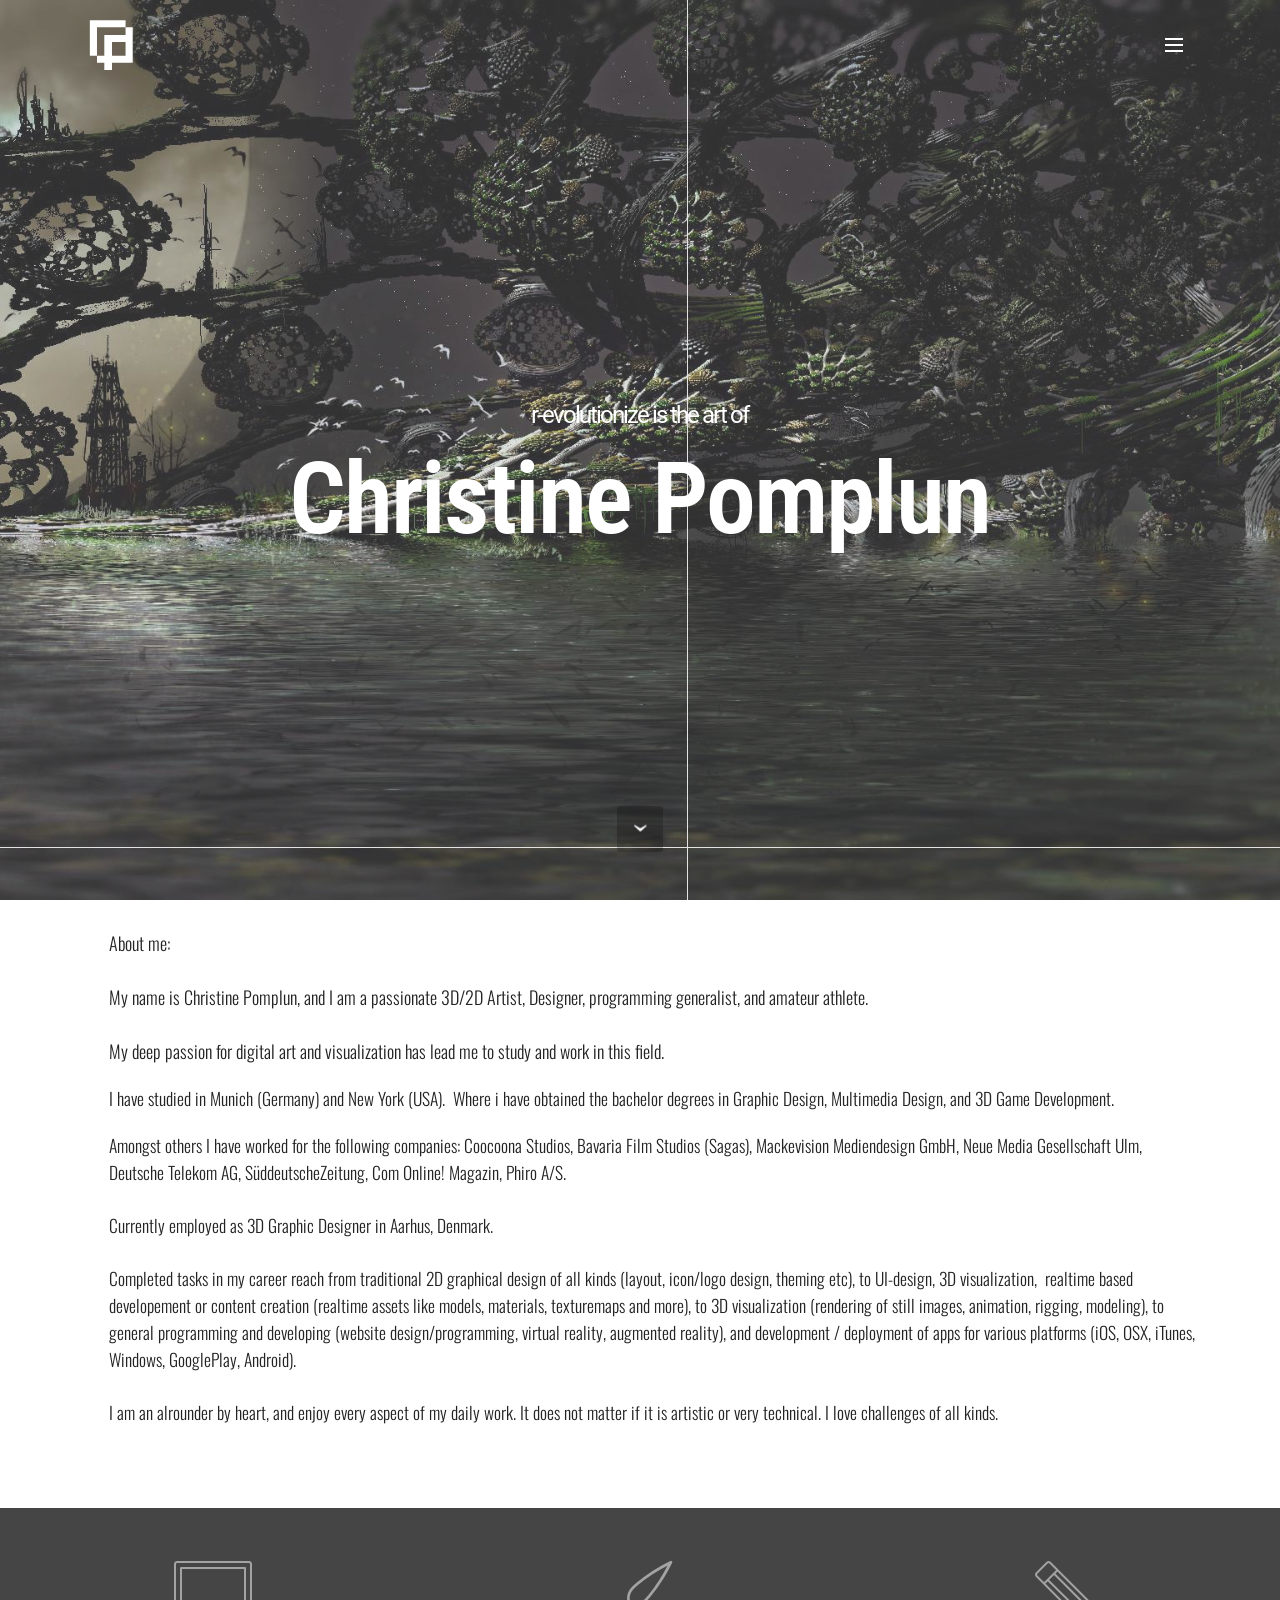
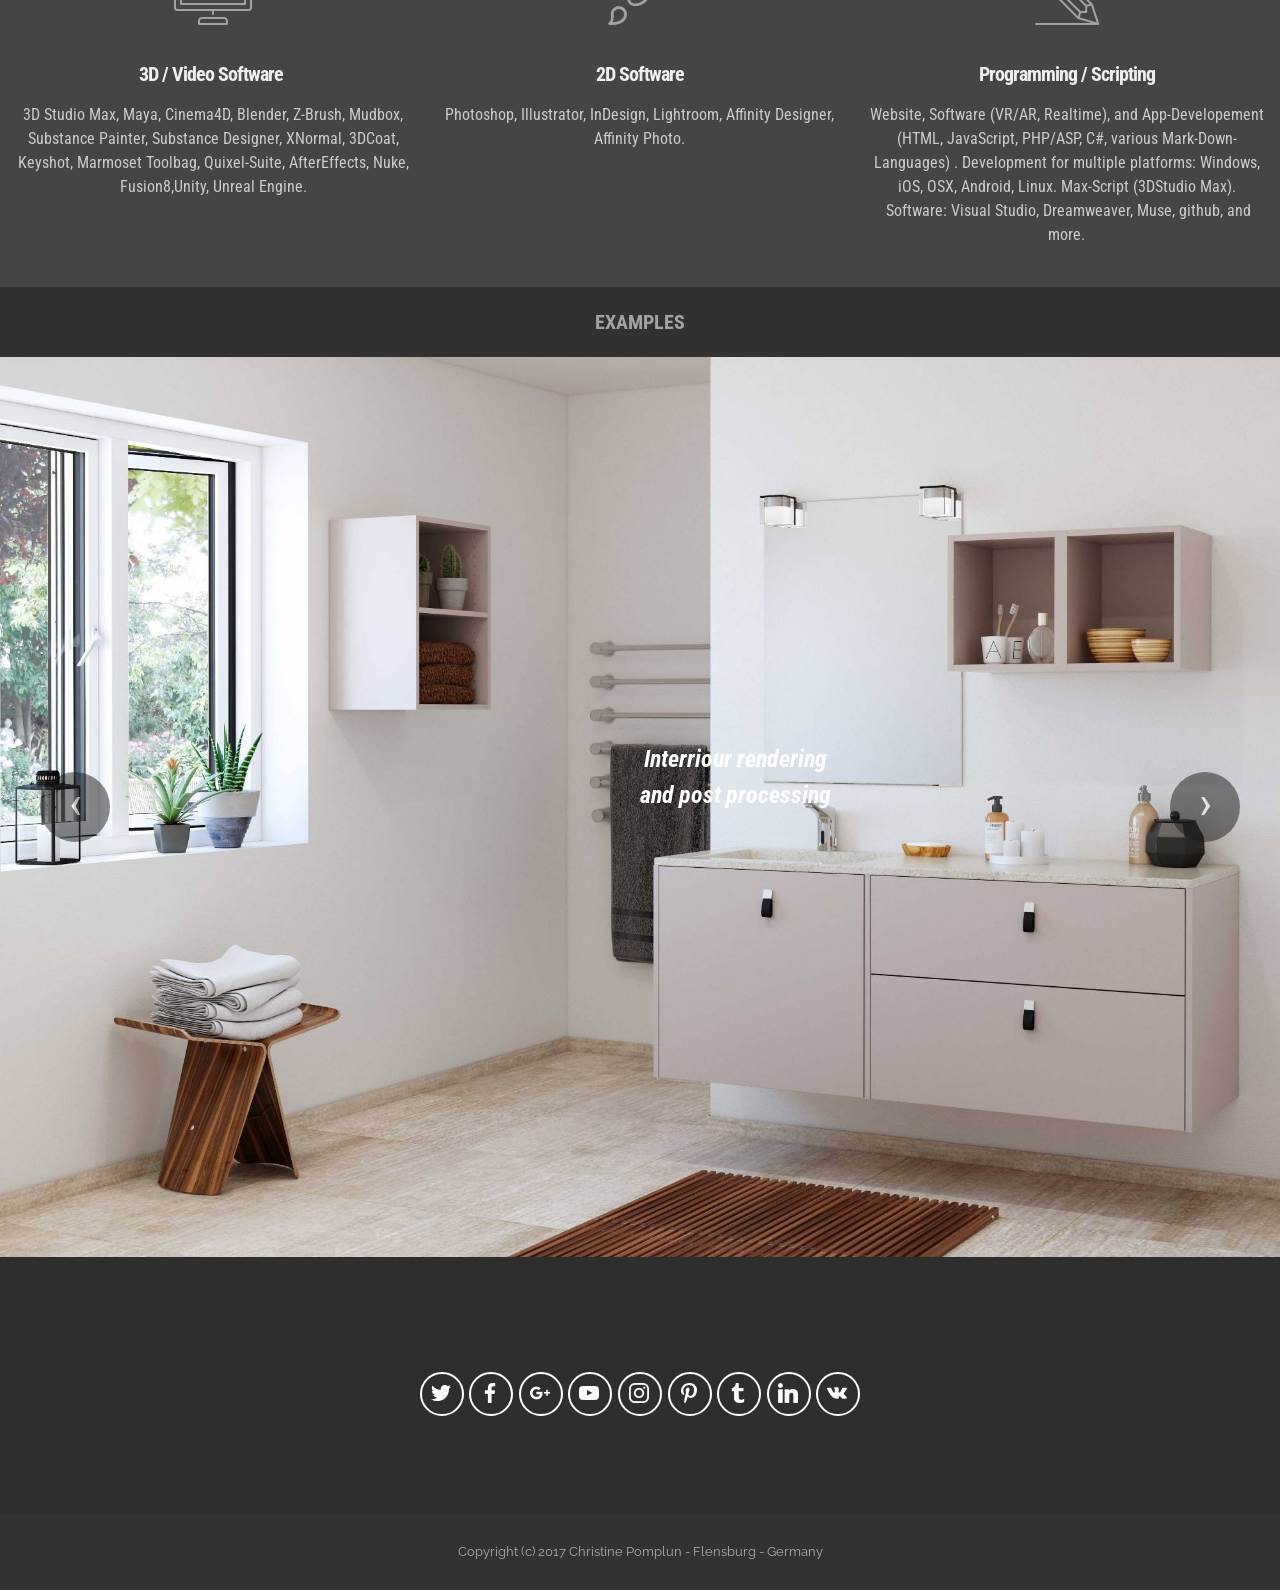
<file: index.html>
<!DOCTYPE html>
<html>
<head>
  <!-- Site made with Mobirise Website Builder v4.2.4, https://mobirise.com -->
  <meta charset="UTF-8">
  <meta http-equiv="X-UA-Compatible" content="IE=edge">
  <meta name="generator" content="Mobirise v4.2.4, mobirise.com">
  <meta name="viewport" content="width=device-width, initial-scale=1">
  <link rel="shortcut icon" href="assets/images/signee4.svg" type="image/x-icon">
  <meta name="description" content="">
  
  <link rel="stylesheet" href="assets/et-line-font-plugin/style.css">
  <link rel="stylesheet" href="https://fonts.googleapis.com/css?family=Montserrat:400,700">
  <link rel="stylesheet" href="https://fonts.googleapis.com/css?family=Raleway:100,100i,200,200i,300,300i,400,400i,500,500i,600,600i,700,700i,800,800i,900,900i">
  <link rel="stylesheet" href="assets/web/assets/mobirise-icons/mobirise-icons.css">
  <link rel="stylesheet" href="https://fonts.googleapis.com/css?family=Lora:400,700,400italic,700italic&subset=latin">
  <link rel="stylesheet" href="assets/bootstrap-material-design-font/css/material.css">
  <link rel="stylesheet" href="assets/tether/tether.min.css">
  <link rel="stylesheet" href="assets/bootstrap/css/bootstrap.min.css">
  <link rel="stylesheet" href="assets/animate.css/animate.min.css">
  <link rel="stylesheet" href="assets/socicon/css/styles.css">
  <link rel="stylesheet" href="assets/dropdown/css/style.css">
  <link rel="stylesheet" href="assets/theme/css/style.css">
  <link rel="stylesheet" href="assets/mobirise/css/mbr-additional.css" type="text/css">
  
  
  
</head>
<body>
<section id="menu-0" data-rv-view="1159">

    <nav class="navbar navbar-dropdown transparent bg-color">
        <div class="container">

            <div class="mbr-table">
                <div class="mbr-table-cell">

                    <div class="navbar-brand">
                        <a href="index.html" class="navbar-logo"><img src="assets/images/signee4.svg" alt="Mobirise"></a>
                        
                    </div>

                </div>
                <div class="mbr-table-cell">

                    <button class="navbar-toggler pull-xs-right" type="button" data-toggle="collapse" data-target="#exCollapsingNavbar">
                        <div class="hamburger-icon"></div>
                    </button>

                    <ul class="nav-dropdown collapse pull-xs-right nav navbar-nav navbar-toggleable-xl" id="exCollapsingNavbar"><li class="nav-item"><a class="nav-link link" href="index.html"><span class="mbri-home mbr-iconfont mbr-iconfont-btn" style="color: rgb(255, 255, 255);"></span>OVERVIEW</a></li><li class="nav-item"><a class="nav-link link" href="index.html"><span class="mbri-info mbr-iconfont mbr-iconfont-btn" style="color: rgb(255, 255, 255);"></span>ABOUT</a></li><li class="nav-item"><a class="nav-link link" href="index.html"><span class="mbri-photo mbr-iconfont mbr-iconfont-btn" style="color: rgb(255, 255, 255);"></span>GALERY</a></li><li class="nav-item"><a class="nav-link link" href="index.html"><span class="mbri-users mbr-iconfont mbr-iconfont-btn" style="color: rgb(255, 255, 255);"></span>CONTACT</a></li><li class="nav-item"><a class="nav-link link" href="index.html"></a></li><li class="nav-item"><a class="nav-link link" href="index.html"></a></li></ul>
                    <button hidden="" class="navbar-toggler navbar-close" type="button" data-toggle="collapse" data-target="#exCollapsingNavbar">
                        <div class="close-icon"></div>
                    </button>

                </div>
            </div>

        </div>
    </nav>

</section>

<section class="engine"><a href="https://mobirise.co/c">free web maker</a></section><section class="mbr-section mbr-section-hero mbr-section-full mbr-section-with-arrow mbr-parallax-background" id="header1-1" data-rv-view="1161" style="background-image: url(assets/images/image2-1920x1080-1920x1080.jpg);">

    <div class="mbr-overlay" style="opacity: 0.3; background-color: rgb(163, 163, 163);"></div>

    <div class="mbr-table-cell">

        <div class="container">
            <div class="row">
                <div class="mbr-section col-md-10 col-md-offset-1 text-xs-center">

                    <h1 class="mbr-section-title display-1"><span style="font-weight: normal;">r-evolutionize is the art of</span><br>Christine Pomplun</h1>
                    <p class="mbr-section-lead lead"></p>
                    
                </div>
            </div>
        </div>
    </div>

    <div class="mbr-arrow mbr-arrow-floating" aria-hidden="true"><a href="#content2-5"><i class="mbr-arrow-icon"></i></a></div>

</section>

<section class="mbr-section article mbr-section__container" id="content2-5" data-rv-view="1164" style="background-color: rgb(255, 255, 255); padding-top: 20px; padding-bottom: 20px;">

    <div class="container">
        <div class="row">
            <div class="col-xs-12 lead"><blockquote><p><span style="font-style: normal;">About me:</span></p><p><span style="font-style: normal;"><br></span></p><p><span style="font-style: normal;">My name is Christine Pomplun, and I am&nbsp;</span><span style="font-style: normal;">a passionate 3D/2D Artist, Designer, programming generalist, and amateur athlete.</span></p><p><span style="font-style: normal;"><br></span></p><p><span style="font-style: normal;">My deep passion for digital art and visualization has lead me to study and work in this field.</span></p></blockquote><blockquote>
<span style="font-size: 1.09rem; font-style: normal;">I have studied in Munich (Germany) and New York (USA). &nbsp;Where i have obtained the bachelor degrees in Graphic Design, Multimedia Design, and 3D Game Development.</span></blockquote><blockquote><p>
<span style="font-size: 1.09rem; font-style: normal;">Amongst others I have worked for the following companies: Coocoona Studios, Bavaria Film Studios (Sagas), Mackevision Mediendesign GmbH, Neue Media Gesellschaft Ulm, Deutsche Telekom AG, SüddeutscheZeitung, Com Online! Magazin, Phiro A/S.</span></p><p><span style="font-size: 1.09rem; font-style: normal;"><br></span></p><p><span style="font-size: 1.09rem; font-style: normal;">Currently employed as 3D Graphic Designer in Aarhus, Denmark.&nbsp;</span></p><p><span style="font-size: 1.09rem; font-style: normal;"><br></span></p><p><span style="font-size: 1.09rem; font-style: normal;"> </span></p><p><span style="font-size: 1.09rem; font-style: normal;">Completed tasks in my career reach from traditional 2D graphical design of all kinds (layout, icon/logo design, theming etc), to UI-design, 3D visualization, &nbsp;realtime based developement or content creation (realtime assets like models, materials, texturemaps and more), to 3D visualization (rendering of still images, animation, rigging, modeling), to general programming and developing (website design/programming, virtual reality, augmented reality), and development / deployment of apps for various platforms (iOS, OSX, iTunes, Windows, GooglePlay, Android).</span></p><p><span style="font-size: 1.09rem; font-style: normal;"><br></span></p><p><span style="font-size: 1.09rem; font-style: normal;">I am an alrounder by heart, and enjoy every aspect of my daily work. It does not matter if it is artistic or very technical. I love challenges of all kinds.</span></p><p><span style="font-size: 1.09rem; font-style: normal;">&nbsp;</span></p><p><br></p></blockquote></div>
        </div>
    </div>

</section>

<section class="mbr-cards mbr-section mbr-section-nopadding" id="features6-6" data-rv-view="1166" style="background-color: rgb(69, 69, 69);">

    

    <div class="mbr-cards-row row">
        <div class="mbr-cards-col col-xs-12 col-lg-4" style="padding-top: 40px; padding-bottom: 40px;">
            <div class="container">
              <div class="card cart-block">
                  <div class="card-img"><a href="https://mobirise.com" class="etl-icon icon-desktop mbr-iconfont mbr-iconfont-features3" style="font-size: 64px; color: rgb(163, 163, 163);"></a></div>
                  <div class="card-block">
                    <h4 class="card-title">3D / Video Software&nbsp;</h4>
                    
                    <p class="card-text">3D Studio Max, Maya, Cinema4D, Blender, Z-Brush, Mudbox, Substance Painter, Substance Designer, XNormal, 3DCoat, Keyshot, Marmoset Toolbag, Quixel-Suite, AfterEffects, Nuke, Fusion8,Unity, Unreal Engine. </p>
                    
                    </div>
                </div>
            </div>
        </div>
        <div class="mbr-cards-col col-xs-12 col-lg-4" style="padding-top: 40px; padding-bottom: 40px;">
            <div class="container">
                <div class="card cart-block">
                    <div class="card-img"><a href="https://mobirise.com" class="mbri-change-style mbr-iconfont mbr-iconfont-features3" style="font-size: 64px; color: rgb(163, 163, 163);"></a></div>
                    <div class="card-block">
                        <h4 class="card-title">2D Software</h4>
                        
                        <p class="card-text">Photoshop, Illustrator,&nbsp;InDesign, Lightroom, Affinity Designer, Affinity Photo.</p>
                        
                    </div>
                </div>
            </div>
        </div>
        <div class="mbr-cards-col col-xs-12 col-lg-4" style="padding-top: 40px; padding-bottom: 40px;">
            <div class="container">
                <div class="card cart-block">
                    <div class="card-img"><a href="https://mobirise.com" class="etl-icon icon-pencil mbr-iconfont mbr-iconfont-features3" style="font-size: 64px; color: rgb(163, 163, 163);"></a></div>
                    <div class="card-block">
                        <h4 class="card-title">Programming / Scripting</h4>
                        
                        <p class="card-text">Website, Software (VR/AR, Realtime), and App-Developement (HTML, JavaScript, PHP/ASP, C#, various Mark-Down-Languages) . Development for multiple platforms: Windows, iOS, OSX, Android, Linux. Max-Script (3DStudio Max). &nbsp;Software: Visual Studio, Dreamweaver, Muse, github, and more.</p>
                        
                    </div>
                </div>
            </div>
        </div>
        
        
        
    </div>
</section>

<section class="mbr-section article mbr-section__container" id="content1-b" data-rv-view="1169" style="background-color: rgb(49, 49, 49); padding-top: 20px; padding-bottom: 20px;">

    <div class="container">
        <div class="row">
            <div class="col-xs-12 lead"><p><strong>EXAMPLES</strong></p></div>
        </div>
    </div>

</section>

<section class="mbr-slider mbr-section mbr-section__container carousel slide mbr-section-nopadding" data-ride="carousel" data-keyboard="false" data-wrap="true" data-pause="false" data-interval="5000" id="slider3-9" data-rv-view="1171">
    <div>
        <div>
            <div>
                
                <div class="carousel-inner" role="listbox">
                    <div class="mbr-section mbr-section-hero carousel-item dark center mbr-section-full active" data-bg-video-slide="false" style="background-image: url(assets/images/bathroom-2000x1414.jpg);">
                        <div class="mbr-table-cell">
                            <div class="mbr-overlay" style="opacity: 0; background-color: rgb(255, 255, 255);"></div>
                            <div class="container-slide container">
                                
                                <div class="row">
                                    <div class="col-md-8 col-md-offset-3 text-xs-right">
                                        
                                        <p class="mbr-section-lead lead"><strong>Interriour rendering </strong><br><strong>and post processing</strong></p>

                                        
                                    </div>
                                </div>
                            </div>
                        </div>
                    </div><div class="mbr-section mbr-section-hero carousel-item dark center mbr-section-full" data-bg-video-slide="false" style="background-image: url(assets/images/procedure-1600x1080.png);">
                        <div class="mbr-table-cell">
                            
                            <div class="container-slide container">
                                
                                <div class="row">
                                    <div class="col-md-8 col-md-offset-2 text-xs-center">
                                        
                                        <p class="mbr-section-lead lead"><strong>Procedural Environment Maps</strong><br><strong>for Bavaria Filmstudios Germany</strong></p>

                                        
                                    </div>
                                </div>
                            </div>
                        </div>
                    </div><div class="mbr-section mbr-section-hero carousel-item dark center mbr-section-full" data-bg-video-slide="false" style="background-image: url(assets/images/bully-1600x1080.png);">
                        <div class="mbr-table-cell">
                            
                            <div class="container-slide container">
                                
                                <div class="row">
                                    <div class="col-md-8 col-md-offset-1">
                                        
                                        <p class="mbr-section-lead lead">Character Modeling</p>

                                        
                                    </div>
                                </div>
                            </div>
                        </div>
                    </div><div class="mbr-section mbr-section-hero carousel-item dark center mbr-section-full" data-bg-video-slide="false" style="background-image: url(assets/images/bully2-1600x1080.png);">
                        <div class="mbr-table-cell">
                            <div class="mbr-overlay" style="opacity: 0.2;"></div>
                            <div class="container-slide container">
                                
                                <div class="row">
                                    <div class="col-md-8 col-md-offset-1">
                                        
                                        <p class="mbr-section-lead lead">Concept Sculpting</p>

                                        
                                    </div>
                                </div>
                            </div>
                        </div>
                    </div><div class="mbr-section mbr-section-hero carousel-item dark center mbr-section-full" data-bg-video-slide="false" style="background-image: url(assets/images/avk-1421x756.png);">
                        <div class="mbr-table-cell">
                            <div class="mbr-overlay" style="opacity: 0.6;"></div>
                            <div class="container-slide container">
                                
                                <div class="row">
                                    <div class="col-md-8 col-md-offset-1">
                                        <h2 class="mbr-section-title display-1"><span style="font-weight: normal;">Augmented Reality App </span><br><span style="font-weight: normal;">for AVK A/S Pumpsystems</span></h2>
                                        

                                        
                                    </div>
                                </div>
                            </div>
                        </div>
                    </div><div class="mbr-section mbr-section-hero carousel-item dark center mbr-section-full" data-bg-video-slide="false" style="background-image: url(assets/images/grundfosiconsweb-2000x1500.jpg);">
                        <div class="mbr-table-cell">
                            <div class="mbr-overlay" style="opacity: 0.4;"></div>
                            <div class="container-slide container">
                                
                                <div class="row">
                                    <div class="col-md-8 col-md-offset-1">
                                        <h2 class="mbr-section-title display-1"><span style="font-weight: normal;">Icons and technical drawings&nbsp;</span><br><span style="font-weight: normal;">for Grundfos A/S Denmark</span></h2>
                                        

                                        
                                    </div>
                                </div>
                            </div>
                        </div>
                    </div><div class="mbr-section mbr-section-hero carousel-item dark center mbr-section-full" data-bg-video-slide="false" style="background-image: url(assets/images/charcatermodel2-1600x1080.png);">
                        <div class="mbr-table-cell">
                            <div class="mbr-overlay" style="opacity: 0.3;"></div>
                            <div class="container-slide container">
                                
                                <div class="row">
                                    <div class="col-md-8 col-md-offset-1">
                                        
                                        <p class="mbr-section-lead lead">Character Modeling, Texture Painting,&nbsp;</p>

                                        
                                    </div>
                                </div>
                            </div>
                        </div>
                    </div>
                </div>

                <a data-app-prevent-settings="" class="left carousel-control" role="button" data-slide="prev" href="#slider3-9">
                    <span class="icon-prev" aria-hidden="true"></span>
                    <span class="sr-only">Previous</span>
                </a>
                <a data-app-prevent-settings="" class="right carousel-control" role="button" data-slide="next" href="#slider3-9">
                    <span class="icon-next" aria-hidden="true"></span>
                    <span class="sr-only">Next</span>
                </a>
            </div>
        </div>
    </div>
</section>

<section class="mbr-section mbr-section-md-padding" id="social-buttons4-2" data-rv-view="1195" style="background-color: rgb(46, 46, 46); padding-top: 90px; padding-bottom: 90px;">
    
    <div class="container">
        <div class="row">
            <div class="col-md-8 col-md-offset-2 text-xs-center">
                <h3 class="mbr-section-title display-2"></h3>
                <div><a class="btn btn-social" title="Twitter" target="_blank" href="https://twitter.com/mobirise"><i class="socicon socicon-twitter"></i></a> <a class="btn btn-social" title="Facebook" target="_blank" href="https://www.facebook.com/pages/Mobirise/1616226671953247"><i class="socicon socicon-facebook"></i></a> <a class="btn btn-social" title="Google+" target="_blank" href="https://plus.google.com/u/0/+Mobirise/posts"><i class="socicon socicon-googleplus"></i></a> <a class="btn btn-social" title="YouTube" target="_blank" href="https://www.youtube.com/channel/UCt_tncVAetpK5JeM8L-8jyw"><i class="socicon socicon-youtube"></i></a> <a class="btn btn-social" title="Instagram" target="_blank" href="https://instagram.com/mobirise/"><i class="socicon socicon-instagram"></i></a> <a class="btn btn-social" title="Pinterest" target="_blank" href="https://www.pinterest.com/mobirise/"><i class="socicon socicon-pinterest"></i></a> <a class="btn btn-social" title="Tumblr" target="_blank" href="http://mobirise.tumblr.com/"><i class="socicon socicon-tumblr"></i></a> <a class="btn btn-social" title="LinkedIn" target="_blank" href="https://www.linkedin.com/in/mobirise"><i class="socicon socicon-linkedin"></i></a> <a class="btn btn-social" title="VKontakte" target="_blank" href="#"><i class="socicon socicon-vkontakte"></i></a>  </div>
            </div>
        </div>
    </div>
</section>

<footer class="mbr-small-footer mbr-section mbr-section-nopadding" id="footer1-2" data-rv-view="1197" style="background-color: rgb(50, 50, 50); padding-top: 1.75rem; padding-bottom: 1.75rem;">
    
    <div class="container text-xs-center">
        <p>Copyright (c) 2017 Christine Pomplun - Flensburg - Germany</p>
    </div>
</footer>


  <script src="assets/web/assets/jquery/jquery.min.js"></script>
  <script src="assets/tether/tether.min.js"></script>
  <script src="assets/bootstrap/js/bootstrap.min.js"></script>
  <script src="assets/viewport-checker/jquery.viewportchecker.js"></script>
  <script src="assets/touch-swipe/jquery.touch-swipe.min.js"></script>
  <script src="assets/smooth-scroll/smooth-scroll.js"></script>
  <script src="assets/jarallax/jarallax.js"></script>
  <script src="assets/bootstrap-carousel-swipe/bootstrap-carousel-swipe.js"></script>
  <script src="assets/dropdown/js/script.min.js"></script>
  <script src="assets/theme/js/script.js"></script>
  
  
  <input name="animation" type="hidden">
  </body>
</html>
</file>
<file: assets/et-line-font-plugin/style.css>
@font-face {
	font-family: 'et-line';
	src:url('fonts/et-line.eot');
	src:url('fonts/et-line.eot?#iefix') format('embedded-opentype'),
		url('fonts/et-line.woff') format('woff'),
		url('fonts/et-line.ttf') format('truetype'),
		url('fonts/et-line.svg#et-line') format('svg');
	font-weight: normal;
	font-style: normal;
}

/* Use the following CSS code if you want to use data attributes for inserting your icons */
.etl-icon, [data-icon]:before {
	font-family: 'et-line';
	content: attr(data-icon);
	speak: none;
	font-weight: normal;
	font-variant: normal;
	text-transform: none;
	line-height: 1;
	-webkit-font-smoothing: antialiased;
	-moz-osx-font-smoothing: grayscale;
	display:inline-block;
}

/* Use the following CSS code if you want to have a class per icon */
/*
Instead of a list of all class selectors,
you can use the generic selector below, but it's slower:
[class*="icon-"] {
*/
.icon-mobile, .icon-laptop, .icon-desktop, .icon-tablet, .icon-phone, .icon-document, .icon-documents, .icon-search, .icon-clipboard, .icon-newspaper, .icon-notebook, .icon-book-open, .icon-browser, .icon-calendar, .icon-presentation, .icon-picture, .icon-pictures, .icon-video, .icon-camera, .icon-printer, .icon-toolbox, .icon-briefcase, .icon-wallet, .icon-gift, .icon-bargraph, .icon-grid, .icon-expand, .icon-focus, .icon-edit, .icon-adjustments, .icon-ribbon, .icon-hourglass, .icon-lock, .icon-megaphone, .icon-shield, .icon-trophy, .icon-flag, .icon-map, .icon-puzzle, .icon-basket, .icon-envelope, .icon-streetsign, .icon-telescope, .icon-gears, .icon-key, .icon-paperclip, .icon-attachment, .icon-pricetags, .icon-lightbulb, .icon-layers, .icon-pencil, .icon-tools, .icon-tools-2, .icon-scissors, .icon-paintbrush, .icon-magnifying-glass, .icon-circle-compass, .icon-linegraph, .icon-mic, .icon-strategy, .icon-beaker, .icon-caution, .icon-recycle, .icon-anchor, .icon-profile-male, .icon-profile-female, .icon-bike, .icon-wine, .icon-hotairballoon, .icon-globe, .icon-genius, .icon-map-pin, .icon-dial, .icon-chat, .icon-heart, .icon-cloud, .icon-upload, .icon-download, .icon-target, .icon-hazardous, .icon-piechart, .icon-speedometer, .icon-global, .icon-compass, .icon-lifesaver, .icon-clock, .icon-aperture, .icon-quote, .icon-scope, .icon-alarmclock, .icon-refresh, .icon-happy, .icon-sad, .icon-facebook, .icon-twitter, .icon-googleplus, .icon-rss, .icon-tumblr, .icon-linkedin, .icon-dribbble {
	font-family: 'et-line';
	speak: none;
	font-style: normal;
	font-weight: normal;
	font-variant: normal;
	text-transform: none;
	line-height: 1;
	-webkit-font-smoothing: antialiased;
	-moz-osx-font-smoothing: grayscale;
	display:inline-block;
}
.icon-mobile:before {
	content: "\e000";
}
.icon-laptop:before {
	content: "\e001";
}
.icon-desktop:before {
	content: "\e002";
}
.icon-tablet:before {
	content: "\e003";
}
.icon-phone:before {
	content: "\e004";
}
.icon-document:before {
	content: "\e005";
}
.icon-documents:before {
	content: "\e006";
}
.icon-search:before {
	content: "\e007";
}
.icon-clipboard:before {
	content: "\e008";
}
.icon-newspaper:before {
	content: "\e009";
}
.icon-notebook:before {
	content: "\e00a";
}
.icon-book-open:before {
	content: "\e00b";
}
.icon-browser:before {
	content: "\e00c";
}
.icon-calendar:before {
	content: "\e00d";
}
.icon-presentation:before {
	content: "\e00e";
}
.icon-picture:before {
	content: "\e00f";
}
.icon-pictures:before {
	content: "\e010";
}
.icon-video:before {
	content: "\e011";
}
.icon-camera:before {
	content: "\e012";
}
.icon-printer:before {
	content: "\e013";
}
.icon-toolbox:before {
	content: "\e014";
}
.icon-briefcase:before {
	content: "\e015";
}
.icon-wallet:before {
	content: "\e016";
}
.icon-gift:before {
	content: "\e017";
}
.icon-bargraph:before {
	content: "\e018";
}
.icon-grid:before {
	content: "\e019";
}
.icon-expand:before {
	content: "\e01a";
}
.icon-focus:before {
	content: "\e01b";
}
.icon-edit:before {
	content: "\e01c";
}
.icon-adjustments:before {
	content: "\e01d";
}
.icon-ribbon:before {
	content: "\e01e";
}
.icon-hourglass:before {
	content: "\e01f";
}
.icon-lock:before {
	content: "\e020";
}
.icon-megaphone:before {
	content: "\e021";
}
.icon-shield:before {
	content: "\e022";
}
.icon-trophy:before {
	content: "\e023";
}
.icon-flag:before {
	content: "\e024";
}
.icon-map:before {
	content: "\e025";
}
.icon-puzzle:before {
	content: "\e026";
}
.icon-basket:before {
	content: "\e027";
}
.icon-envelope:before {
	content: "\e028";
}
.icon-streetsign:before {
	content: "\e029";
}
.icon-telescope:before {
	content: "\e02a";
}
.icon-gears:before {
	content: "\e02b";
}
.icon-key:before {
	content: "\e02c";
}
.icon-paperclip:before {
	content: "\e02d";
}
.icon-attachment:before {
	content: "\e02e";
}
.icon-pricetags:before {
	content: "\e02f";
}
.icon-lightbulb:before {
	content: "\e030";
}
.icon-layers:before {
	content: "\e031";
}
.icon-pencil:before {
	content: "\e032";
}
.icon-tools:before {
	content: "\e033";
}
.icon-tools-2:before {
	content: "\e034";
}
.icon-scissors:before {
	content: "\e035";
}
.icon-paintbrush:before {
	content: "\e036";
}
.icon-magnifying-glass:before {
	content: "\e037";
}
.icon-circle-compass:before {
	content: "\e038";
}
.icon-linegraph:before {
	content: "\e039";
}
.icon-mic:before {
	content: "\e03a";
}
.icon-strategy:before {
	content: "\e03b";
}
.icon-beaker:before {
	content: "\e03c";
}
.icon-caution:before {
	content: "\e03d";
}
.icon-recycle:before {
	content: "\e03e";
}
.icon-anchor:before {
	content: "\e03f";
}
.icon-profile-male:before {
	content: "\e040";
}
.icon-profile-female:before {
	content: "\e041";
}
.icon-bike:before {
	content: "\e042";
}
.icon-wine:before {
	content: "\e043";
}
.icon-hotairballoon:before {
	content: "\e044";
}
.icon-globe:before {
	content: "\e045";
}
.icon-genius:before {
	content: "\e046";
}
.icon-map-pin:before {
	content: "\e047";
}
.icon-dial:before {
	content: "\e048";
}
.icon-chat:before {
	content: "\e049";
}
.icon-heart:before {
	content: "\e04a";
}
.icon-cloud:before {
	content: "\e04b";
}
.icon-upload:before {
	content: "\e04c";
}
.icon-download:before {
	content: "\e04d";
}
.icon-target:before {
	content: "\e04e";
}
.icon-hazardous:before {
	content: "\e04f";
}
.icon-piechart:before {
	content: "\e050";
}
.icon-speedometer:before {
	content: "\e051";
}
.icon-global:before {
	content: "\e052";
}
.icon-compass:before {
	content: "\e053";
}
.icon-lifesaver:before {
	content: "\e054";
}
.icon-clock:before {
	content: "\e055";
}
.icon-aperture:before {
	content: "\e056";
}
.icon-quote:before {
	content: "\e057";
}
.icon-scope:before {
	content: "\e058";
}
.icon-alarmclock:before {
	content: "\e059";
}
.icon-refresh:before {
	content: "\e05a";
}
.icon-happy:before {
	content: "\e05b";
}
.icon-sad:before {
	content: "\e05c";
}
.icon-facebook:before {
	content: "\e05d";
}
.icon-twitter:before {
	content: "\e05e";
}
.icon-googleplus:before {
	content: "\e05f";
}
.icon-rss:before {
	content: "\e060";
}
.icon-tumblr:before {
	content: "\e061";
}
.icon-linkedin:before {
	content: "\e062";
}
.icon-dribbble:before {
	content: "\e063";
}
</file>
<file: assets/web/assets/mobirise-icons/mobirise-icons.css>
@font-face {
  font-family: 'MobiriseIcons';
  src:  url('mobirise-icons.eot?spat4u');
  src:  url('mobirise-icons.eot?spat4u#iefix') format('embedded-opentype'),
    url('mobirise-icons.ttf?spat4u') format('truetype'),
    url('mobirise-icons.woff?spat4u') format('woff'),
    url('mobirise-icons.svg?spat4u#MobiriseIcons') format('svg');
  font-weight: normal;
  font-style: normal;
}

[class^="mbri-"], [class*=" mbri-"] {
  /* use !important to prevent issues with browser extensions that change fonts */
  font-family: MobiriseIcons !important;
  speak: none;
  font-style: normal;
  font-weight: normal;
  font-variant: normal;
  text-transform: none;
  line-height: 1;

  /* Better Font Rendering =========== */
  -webkit-font-smoothing: antialiased;
  -moz-osx-font-smoothing: grayscale;
}

.mbri-add-submenu:before {
  content: "\e900";
}
.mbri-alert:before {
  content: "\e901";
}
.mbri-align-center:before {
  content: "\e902";
}
.mbri-align-justify:before {
  content: "\e903";
}
.mbri-align-left:before {
  content: "\e904";
}
.mbri-align-right:before {
  content: "\e905";
}
.mbri-android:before {
  content: "\e906";
}
.mbri-apple:before {
  content: "\e907";
}
.mbri-arrow-down:before {
  content: "\e908";
}
.mbri-arrow-next:before {
  content: "\e909";
}
.mbri-arrow-prev:before {
  content: "\e90a";
}
.mbri-arrow-up:before {
  content: "\e90b";
}
.mbri-bold:before {
  content: "\e90c";
}
.mbri-bookmark:before {
  content: "\e90d";
}
.mbri-bootstrap:before {
  content: "\e90e";
}
.mbri-briefcase:before {
  content: "\e90f";
}
.mbri-browse:before {
  content: "\e910";
}
.mbri-bulleted-list:before {
  content: "\e911";
}
.mbri-calendar:before {
  content: "\e912";
}
.mbri-camera:before {
  content: "\e913";
}
.mbri-cart-add:before {
  content: "\e914";
}
.mbri-cart-full:before {
  content: "\e915";
}
.mbri-cash:before {
  content: "\e916";
}
.mbri-change-style:before {
  content: "\e917";
}
.mbri-chat:before {
  content: "\e918";
}
.mbri-clock:before {
  content: "\e919";
}
.mbri-close:before {
  content: "\e91a";
}
.mbri-cloud:before {
  content: "\e91b";
}
.mbri-code:before {
  content: "\e91c";
}
.mbri-contact-form:before {
  content: "\e91d";
}
.mbri-credit-card:before {
  content: "\e91e";
}
.mbri-cursor-click:before {
  content: "\e91f";
}
.mbri-cust-feedback:before {
  content: "\e920";
}
.mbri-database:before {
  content: "\e921";
}
.mbri-delivery:before {
  content: "\e922";
}
.mbri-desktop:before {
  content: "\e923";
}
.mbri-devices:before {
  content: "\e924";
}
.mbri-down:before {
  content: "\e925";
}
.mbri-download:before {
  content: "\e989";
}
.mbri-drag-n-drop:before {
  content: "\e927";
}
.mbri-drag-n-drop2:before {
  content: "\e928";
}
.mbri-edit:before {
  content: "\e929";
}
.mbri-edit2:before {
  content: "\e92a";
}
.mbri-error:before {
  content: "\e92b";
}
.mbri-extension:before {
  content: "\e92c";
}
.mbri-features:before {
  content: "\e92d";
}
.mbri-file:before {
  content: "\e92e";
}
.mbri-flag:before {
  content: "\e92f";
}
.mbri-folder:before {
  content: "\e930";
}
.mbri-gift:before {
  content: "\e931";
}
.mbri-github:before {
  content: "\e932";
}
.mbri-globe:before {
  content: "\e933";
}
.mbri-globe-2:before {
  content: "\e934";
}
.mbri-growing-chart:before {
  content: "\e935";
}
.mbri-hearth:before {
  content: "\e936";
}
.mbri-help:before {
  content: "\e937";
}
.mbri-home:before {
  content: "\e938";
}
.mbri-hot-cup:before {
  content: "\e939";
}
.mbri-idea:before {
  content: "\e93a";
}
.mbri-image-gallery:before {
  content: "\e93b";
}
.mbri-image-slider:before {
  content: "\e93c";
}
.mbri-info:before {
  content: "\e93d";
}
.mbri-italic:before {
  content: "\e93e";
}
.mbri-key:before {
  content: "\e93f";
}
.mbri-laptop:before {
  content: "\e940";
}
.mbri-layers:before {
  content: "\e941";
}
.mbri-left-right:before {
  content: "\e942";
}
.mbri-left:before {
  content: "\e943";
}
.mbri-letter:before {
  content: "\e944";
}
.mbri-like:before {
  content: "\e945";
}
.mbri-link:before {
  content: "\e946";
}
.mbri-lock:before {
  content: "\e947";
}
.mbri-login:before {
  content: "\e948";
}
.mbri-logout:before {
  content: "\e949";
}
.mbri-magic-stick:before {
  content: "\e94a";
}
.mbri-map-pin:before {
  content: "\e94b";
}
.mbri-menu:before {
  content: "\e94c";
}
.mbri-mobile:before {
  content: "\e94d";
}
.mbri-mobile2:before {
  content: "\e94e";
}
.mbri-mobirise:before {
  content: "\e94f";
}
.mbri-more-horizontal:before {
  content: "\e950";
}
.mbri-more-vertical:before {
  content: "\e951";
}
.mbri-music:before {
  content: "\e952";
}
.mbri-new-file:before {
  content: "\e953";
}
.mbri-numbered-list:before {
  content: "\e954";
}
.mbri-opened-folder:before {
  content: "\e955";
}
.mbri-pages:before {
  content: "\e956";
}
.mbri-paper-plane:before {
  content: "\e957";
}
.mbri-paperclip:before {
  content: "\e958";
}
.mbri-photo:before {
  content: "\e959";
}
.mbri-photos:before {
  content: "\e95a";
}
.mbri-pin:before {
  content: "\e95b";
}
.mbri-play:before {
  content: "\e95c";
}
.mbri-plus:before {
  content: "\e95d";
}
.mbri-preview:before {
  content: "\e95e";
}
.mbri-print:before {
  content: "\e95f";
}
.mbri-protect:before {
  content: "\e960";
}
.mbri-question:before {
  content: "\e961";
}
.mbri-quote-left:before {
  content: "\e962";
}
.mbri-quote-right:before {
  content: "\e963";
}
.mbri-refresh:before {
  content: "\e964";
}
.mbri-responsive:before {
  content: "\e965";
}
.mbri-right:before {
  content: "\e966";
}
.mbri-rocket:before {
  content: "\e967";
}
.mbri-sad-face:before {
  content: "\e968";
}
.mbri-sale:before {
  content: "\e969";
}
.mbri-save:before {
  content: "\e96a";
}
.mbri-search:before {
  content: "\e96b";
}
.mbri-setting:before {
  content: "\e96c";
}
.mbri-setting2:before {
  content: "\e96d";
}
.mbri-setting3:before {
  content: "\e96e";
}
.mbri-share:before {
  content: "\e96f";
}
.mbri-shopping-bag:before {
  content: "\e970";
}
.mbri-shopping-basket:before {
  content: "\e971";
}
.mbri-shopping-cart:before {
  content: "\e972";
}
.mbri-sites:before {
  content: "\e973";
}
.mbri-smile-face:before {
  content: "\e974";
}
.mbri-speed:before {
  content: "\e975";
}
.mbri-star:before {
  content: "\e976";
}
.mbri-success:before {
  content: "\e977";
}
.mbri-sun:before {
  content: "\e978";
}
.mbri-sun2:before {
  content: "\e979";
}
.mbri-tablet:before {
  content: "\e97a";
}
.mbri-tablet-vertical:before {
  content: "\e97b";
}
.mbri-target:before {
  content: "\e97c";
}
.mbri-timer:before {
  content: "\e97d";
}
.mbri-to-ftp:before {
  content: "\e97e";
}
.mbri-to-local-drive:before {
  content: "\e97f";
}
.mbri-touch-swipe:before {
  content: "\e980";
}
.mbri-touch:before {
  content: "\e981";
}
.mbri-trash:before {
  content: "\e982";
}
.mbri-underline:before {
  content: "\e983";
}
.mbri-unlink:before {
  content: "\e984";
}
.mbri-unlock:before {
  content: "\e985";
}
.mbri-up-down:before {
  content: "\e986";
}
.mbri-up:before {
  content: "\e987";
}
.mbri-update:before {
  content: "\e988";
}
.mbri-upload:before {
 content: "\e926"; 
}
.mbri-user:before {
  content: "\e98a";
}
.mbri-user2:before {
  content: "\e98b";
}
.mbri-users:before {
  content: "\e98c";
}
.mbri-video:before {
  content: "\e98d";
}
.mbri-video-play:before {
  content: "\e98e";
}
.mbri-watch:before {
  content: "\e98f";
}
.mbri-website-theme:before {
  content: "\e990";
}
.mbri-wifi:before {
  content: "\e991";
}
.mbri-windows:before {
  content: "\e992";
}
.mbri-zoom-out:before {
  content: "\e993";
}
.mbri-redo:before {
  content: "\e994";
}
.mbri-undo:before {
  content: "\e995";
}
</file>
<file: assets/bootstrap-material-design-font/css/material.css>
@font-face {
  font-family: 'Material-Design-Icons';
  src: url('../fonts/Material-Design-Icons.eot?3ocs8m');
  src: url('../fonts/Material-Design-Icons.eot?#iefix3ocs8m') format('embedded-opentype'), url('../fonts/Material-Design-Icons.woff?3ocs8m') format('woff'), url('../fonts/Material-Design-Icons.ttf?3ocs8m') format('truetype'), url('../fonts/Material-Design-Icons.svg?3ocs8m#Material-Design-Icons') format('svg');
  font-weight: normal;
  font-style: normal;
}
[class^="mdi-"],
[class*="mdi-"] {
  speak: none;
  display: inline-block;
  font-style: normal;
  font-variant:normal;
  font-weight:normal;
  /*font-size:24px;*/
  line-height:1;
  font-family:'Material-Design-Icons' !important;
  text-rendering: auto;
  
  -webkit-font-smoothing: antialiased;
  -moz-osx-font-smoothing: grayscale;
  -webkit-transform: translate(0, 0);
      -ms-transform: translate(0, 0);
          transform: translate(0, 0);
}
[class^="mdi-"]:before,
[class*="mdi-"]:before {
  display: inline-block;
  speak: none;
  text-decoration: inherit;
}
[class^="mdi-"].pull-left,
[class*="mdi-"].pull-left {
  margin-right: .3em;
}
[class^="mdi-"].pull-right,
[class*="mdi-"].pull-right {
  margin-left: .3em;
}
[class^="mdi-"].mdi-lg:before,
[class*="mdi-"].mdi-lg:before,
[class^="mdi-"].mdi-lg:after,
[class*="mdi-"].mdi-lg:after {
  font-size: 1.33333333em;
  line-height: 0.75em;
  vertical-align: -15%;
}
[class^="mdi-"].mdi-2x:before,
[class*="mdi-"].mdi-2x:before,
[class^="mdi-"].mdi-2x:after,
[class*="mdi-"].mdi-2x:after {
  font-size: 2em;
}
[class^="mdi-"].mdi-3x:before,
[class*="mdi-"].mdi-3x:before,
[class^="mdi-"].mdi-3x:after,
[class*="mdi-"].mdi-3x:after {
  font-size: 3em;
}
[class^="mdi-"].mdi-4x:before,
[class*="mdi-"].mdi-4x:before,
[class^="mdi-"].mdi-4x:after,
[class*="mdi-"].mdi-4x:after {
  font-size: 4em;
}
[class^="mdi-"].mdi-5x:before,
[class*="mdi-"].mdi-5x:before,
[class^="mdi-"].mdi-5x:after,
[class*="mdi-"].mdi-5x:after {
  font-size: 5em;
}
[class^="mdi-device-signal-cellular-"]:after,
[class^="mdi-device-battery-"]:after,
[class^="mdi-device-battery-charging-"]:after,
[class^="mdi-device-signal-cellular-connected-no-internet-"]:after,
[class^="mdi-device-signal-wifi-"]:after,
[class^="mdi-device-signal-wifi-statusbar-not-connected"]:after,
.mdi-device-network-wifi:after {
  opacity: .3;
  position: absolute;
  left: 0;
  top: 0;
  z-index: 1;
  display: inline-block;
  speak: none;
  text-decoration: inherit;
}
[class^="mdi-device-signal-cellular-"]:after {
  content: "\e758";
}
[class^="mdi-device-battery-"]:after {
  content: "\e735";
}
[class^="mdi-device-battery-charging-"]:after {
  content: "\e733";
}
[class^="mdi-device-signal-cellular-connected-no-internet-"]:after {
  content: "\e75d";
}
[class^="mdi-device-signal-wifi-"]:after,
.mdi-device-network-wifi:after {
  content: "\e765";
}
[class^="mdi-device-signal-wifi-statusbasr-not-connected"]:after {
  content: "\e8f7";
}
.mdi-device-signal-cellular-off:after,
.mdi-device-signal-cellular-null:after,
.mdi-device-signal-cellular-no-sim:after,
.mdi-device-signal-wifi-off:after,
.mdi-device-signal-wifi-4-bar:after,
.mdi-device-signal-cellular-4-bar:after,
.mdi-device-battery-alert:after,
.mdi-device-signal-cellular-connected-no-internet-4-bar:after,
.mdi-device-battery-std:after,
.mdi-device-battery-full .mdi-device-battery-unknown:after {
  content: "";
}
.mdi-fw {
  width: 1.28571429em;
  text-align: center;
}
.mdi-ul {
  padding-left: 0;
  margin-left: 2.14285714em;
  list-style-type: none;
}
.mdi-ul > li {
  position: relative;
}
.mdi-li {
  position: absolute;
  left: -2.14285714em;
  width: 2.14285714em;
  top: 0.14285714em;
  text-align: center;
}
.mdi-li.mdi-lg {
  left: -1.85714286em;
}
.mdi-border {
  padding: .2em .25em .15em;
  border: solid 0.08em #eeeeee;
  border-radius: .1em;
}
.mdi-spin {
  -webkit-animation: mdi-spin 2s infinite linear;
  animation: mdi-spin 2s infinite linear;
  -webkit-transform-origin: 50% 50%;
  -ms-transform-origin: 50% 50%;
      transform-origin: 50% 50%;
}
.mdi-pulse {
  -webkit-animation: mdi-spin 1s steps(8) infinite;
  animation: mdi-spin 1s steps(8) infinite;
  -webkit-transform-origin: 50% 50%;
  -ms-transform-origin: 50% 50%;
      transform-origin: 50% 50%;
}
@-webkit-keyframes mdi-spin {
  0% {
    -webkit-transform: rotate(0deg);
    transform: rotate(0deg);
  }
  100% {
    -webkit-transform: rotate(359deg);
    transform: rotate(359deg);
  }
}
@keyframes mdi-spin {
  0% {
    -webkit-transform: rotate(0deg);
    transform: rotate(0deg);
  }
  100% {
    -webkit-transform: rotate(359deg);
    transform: rotate(359deg);
  }
}
.mdi-rotate-90 {
  filter: progid:DXImageTransform.Microsoft.BasicImage(rotation=1);
  -webkit-transform: rotate(90deg);
  -ms-transform: rotate(90deg);
  transform: rotate(90deg);
}
.mdi-rotate-180 {
  filter: progid:DXImageTransform.Microsoft.BasicImage(rotation=2);
  -webkit-transform: rotate(180deg);
  -ms-transform: rotate(180deg);
  transform: rotate(180deg);
}
.mdi-rotate-270 {
  filter: progid:DXImageTransform.Microsoft.BasicImage(rotation=3);
  -webkit-transform: rotate(270deg);
  -ms-transform: rotate(270deg);
  transform: rotate(270deg);
}
.mdi-flip-horizontal {
  filter: progid:DXImageTransform.Microsoft.BasicImage(rotation=0, mirror=1);
  -webkit-transform: scale(-1, 1);
  -ms-transform: scale(-1, 1);
  transform: scale(-1, 1);
}
.mdi-flip-vertical {
  filter: progid:DXImageTransform.Microsoft.BasicImage(rotation=2, mirror=1);
  -webkit-transform: scale(1, -1);
  -ms-transform: scale(1, -1);
  transform: scale(1, -1);
}
:root .mdi-rotate-90,
:root .mdi-rotate-180,
:root .mdi-rotate-270,
:root .mdi-flip-horizontal,
:root .mdi-flip-vertical {
  -webkit-filter: none;
          filter: none;
}
.mdi-stack {
  position: relative;
  display: inline-block;
  width: 2em;
  height: 2em;
  line-height: 2em;
  vertical-align: middle;
}
.mdi-stack-1x,
.mdi-stack-2x {
  position: absolute;
  left: 0;
  width: 100%;
  text-align: center;
}
.mdi-stack-1x {
  line-height: inherit;
}
.mdi-stack-2x {
  font-size: 2em;
}
.mdi-inverse {
  color: #ffffff;
}
/* Start Icons */
.mdi-action-3d-rotation:before {
  content: "\e600";
}
.mdi-action-accessibility:before {
  content: "\e601";
}
.mdi-action-account-balance-wallet:before {
  content: "\e602";
}
.mdi-action-account-balance:before {
  content: "\e603";
}
.mdi-action-account-box:before {
  content: "\e604";
}
.mdi-action-account-child:before {
  content: "\e605";
}
.mdi-action-account-circle:before {
  content: "\e606";
}
.mdi-action-add-shopping-cart:before {
  content: "\e607";
}
.mdi-action-alarm-add:before {
  content: "\e608";
}
.mdi-action-alarm-off:before {
  content: "\e609";
}
.mdi-action-alarm-on:before {
  content: "\e60a";
}
.mdi-action-alarm:before {
  content: "\e60b";
}
.mdi-action-android:before {
  content: "\e60c";
}
.mdi-action-announcement:before {
  content: "\e60d";
}
.mdi-action-aspect-ratio:before {
  content: "\e60e";
}
.mdi-action-assessment:before {
  content: "\e60f";
}
.mdi-action-assignment-ind:before {
  content: "\e610";
}
.mdi-action-assignment-late:before {
  content: "\e611";
}
.mdi-action-assignment-return:before {
  content: "\e612";
}
.mdi-action-assignment-returned:before {
  content: "\e613";
}
.mdi-action-assignment-turned-in:before {
  content: "\e614";
}
.mdi-action-assignment:before {
  content: "\e615";
}
.mdi-action-autorenew:before {
  content: "\e616";
}
.mdi-action-backup:before {
  content: "\e617";
}
.mdi-action-book:before {
  content: "\e618";
}
.mdi-action-bookmark-outline:before {
  content: "\e619";
}
.mdi-action-bookmark:before {
  content: "\e61a";
}
.mdi-action-bug-report:before {
  content: "\e61b";
}
.mdi-action-cached:before {
  content: "\e61c";
}
.mdi-action-check-circle:before {
  content: "\e61d";
}
.mdi-action-class:before {
  content: "\e61e";
}
.mdi-action-credit-card:before {
  content: "\e61f";
}
.mdi-action-dashboard:before {
  content: "\e620";
}
.mdi-action-delete:before {
  content: "\e621";
}
.mdi-action-description:before {
  content: "\e622";
}
.mdi-action-dns:before {
  content: "\e623";
}
.mdi-action-done-all:before {
  content: "\e624";
}
.mdi-action-done:before {
  content: "\e625";
}
.mdi-action-event:before {
  content: "\e626";
}
.mdi-action-exit-to-app:before {
  content: "\e627";
}
.mdi-action-explore:before {
  content: "\e628";
}
.mdi-action-extension:before {
  content: "\e629";
}
.mdi-action-face-unlock:before {
  content: "\e62a";
}
.mdi-action-favorite-outline:before {
  content: "\e62b";
}
.mdi-action-favorite:before {
  content: "\e62c";
}
.mdi-action-find-in-page:before {
  content: "\e62d";
}
.mdi-action-find-replace:before {
  content: "\e62e";
}
.mdi-action-flip-to-back:before {
  content: "\e62f";
}
.mdi-action-flip-to-front:before {
  content: "\e630";
}
.mdi-action-get-app:before {
  content: "\e631";
}
.mdi-action-grade:before {
  content: "\e632";
}
.mdi-action-group-work:before {
  content: "\e633";
}
.mdi-action-help:before {
  content: "\e634";
}
.mdi-action-highlight-remove:before {
  content: "\e635";
}
.mdi-action-history:before {
  content: "\e636";
}
.mdi-action-home:before {
  content: "\e637";
}
.mdi-action-https:before {
  content: "\e638";
}
.mdi-action-info-outline:before {
  content: "\e639";
}
.mdi-action-info:before {
  content: "\e63a";
}
.mdi-action-input:before {
  content: "\e63b";
}
.mdi-action-invert-colors:before {
  content: "\e63c";
}
.mdi-action-label-outline:before {
  content: "\e63d";
}
.mdi-action-label:before {
  content: "\e63e";
}
.mdi-action-language:before {
  content: "\e63f";
}
.mdi-action-launch:before {
  content: "\e640";
}
.mdi-action-list:before {
  content: "\e641";
}
.mdi-action-lock-open:before {
  content: "\e642";
}
.mdi-action-lock-outline:before {
  content: "\e643";
}
.mdi-action-lock:before {
  content: "\e644";
}
.mdi-action-loyalty:before {
  content: "\e645";
}
.mdi-action-markunread-mailbox:before {
  content: "\e646";
}
.mdi-action-note-add:before {
  content: "\e647";
}
.mdi-action-open-in-browser:before {
  content: "\e648";
}
.mdi-action-open-in-new:before {
  content: "\e649";
}
.mdi-action-open-with:before {
  content: "\e64a";
}
.mdi-action-pageview:before {
  content: "\e64b";
}
.mdi-action-payment:before {
  content: "\e64c";
}
.mdi-action-perm-camera-mic:before {
  content: "\e64d";
}
.mdi-action-perm-contact-cal:before {
  content: "\e64e";
}
.mdi-action-perm-data-setting:before {
  content: "\e64f";
}
.mdi-action-perm-device-info:before {
  content: "\e650";
}
.mdi-action-perm-identity:before {
  content: "\e651";
}
.mdi-action-perm-media:before {
  content: "\e652";
}
.mdi-action-perm-phone-msg:before {
  content: "\e653";
}
.mdi-action-perm-scan-wifi:before {
  content: "\e654";
}
.mdi-action-picture-in-picture:before {
  content: "\e655";
}
.mdi-action-polymer:before {
  content: "\e656";
}
.mdi-action-print:before {
  content: "\e657";
}
.mdi-action-query-builder:before {
  content: "\e658";
}
.mdi-action-question-answer:before {
  content: "\e659";
}
.mdi-action-receipt:before {
  content: "\e65a";
}
.mdi-action-redeem:before {
  content: "\e65b";
}
.mdi-action-reorder:before {
  content: "\e65c";
}
.mdi-action-report-problem:before {
  content: "\e65d";
}
.mdi-action-restore:before {
  content: "\e65e";
}
.mdi-action-room:before {
  content: "\e65f";
}
.mdi-action-schedule:before {
  content: "\e660";
}
.mdi-action-search:before {
  content: "\e661";
}
.mdi-action-settings-applications:before {
  content: "\e662";
}
.mdi-action-settings-backup-restore:before {
  content: "\e663";
}
.mdi-action-settings-bluetooth:before {
  content: "\e664";
}
.mdi-action-settings-cell:before {
  content: "\e665";
}
.mdi-action-settings-display:before {
  content: "\e666";
}
.mdi-action-settings-ethernet:before {
  content: "\e667";
}
.mdi-action-settings-input-antenna:before {
  content: "\e668";
}
.mdi-action-settings-input-component:before {
  content: "\e669";
}
.mdi-action-settings-input-composite:before {
  content: "\e66a";
}
.mdi-action-settings-input-hdmi:before {
  content: "\e66b";
}
.mdi-action-settings-input-svideo:before {
  content: "\e66c";
}
.mdi-action-settings-overscan:before {
  content: "\e66d";
}
.mdi-action-settings-phone:before {
  content: "\e66e";
}
.mdi-action-settings-power:before {
  content: "\e66f";
}
.mdi-action-settings-remote:before {
  content: "\e670";
}
.mdi-action-settings-voice:before {
  content: "\e671";
}
.mdi-action-settings:before {
  content: "\e672";
}
.mdi-action-shop-two:before {
  content: "\e673";
}
.mdi-action-shop:before {
  content: "\e674";
}
.mdi-action-shopping-basket:before {
  content: "\e675";
}
.mdi-action-shopping-cart:before {
  content: "\e676";
}
.mdi-action-speaker-notes:before {
  content: "\e677";
}
.mdi-action-spellcheck:before {
  content: "\e678";
}
.mdi-action-star-rate:before {
  content: "\e679";
}
.mdi-action-stars:before {
  content: "\e67a";
}
.mdi-action-store:before {
  content: "\e67b";
}
.mdi-action-subject:before {
  content: "\e67c";
}
.mdi-action-supervisor-account:before {
  content: "\e67d";
}
.mdi-action-swap-horiz:before {
  content: "\e67e";
}
.mdi-action-swap-vert-circle:before {
  content: "\e67f";
}
.mdi-action-swap-vert:before {
  content: "\e680";
}
.mdi-action-system-update-tv:before {
  content: "\e681";
}
.mdi-action-tab-unselected:before {
  content: "\e682";
}
.mdi-action-tab:before {
  content: "\e683";
}
.mdi-action-theaters:before {
  content: "\e684";
}
.mdi-action-thumb-down:before {
  content: "\e685";
}
.mdi-action-thumb-up:before {
  content: "\e686";
}
.mdi-action-thumbs-up-down:before {
  content: "\e687";
}
.mdi-action-toc:before {
  content: "\e688";
}
.mdi-action-today:before {
  content: "\e689";
}
.mdi-action-track-changes:before {
  content: "\e68a";
}
.mdi-action-translate:before {
  content: "\e68b";
}
.mdi-action-trending-down:before {
  content: "\e68c";
}
.mdi-action-trending-neutral:before {
  content: "\e68d";
}
.mdi-action-trending-up:before {
  content: "\e68e";
}
.mdi-action-turned-in-not:before {
  content: "\e68f";
}
.mdi-action-turned-in:before {
  content: "\e690";
}
.mdi-action-verified-user:before {
  content: "\e691";
}
.mdi-action-view-agenda:before {
  content: "\e692";
}
.mdi-action-view-array:before {
  content: "\e693";
}
.mdi-action-view-carousel:before {
  content: "\e694";
}
.mdi-action-view-column:before {
  content: "\e695";
}
.mdi-action-view-day:before {
  content: "\e696";
}
.mdi-action-view-headline:before {
  content: "\e697";
}
.mdi-action-view-list:before {
  content: "\e698";
}
.mdi-action-view-module:before {
  content: "\e699";
}
.mdi-action-view-quilt:before {
  content: "\e69a";
}
.mdi-action-view-stream:before {
  content: "\e69b";
}
.mdi-action-view-week:before {
  content: "\e69c";
}
.mdi-action-visibility-off:before {
  content: "\e69d";
}
.mdi-action-visibility:before {
  content: "\e69e";
}
.mdi-action-wallet-giftcard:before {
  content: "\e69f";
}
.mdi-action-wallet-membership:before {
  content: "\e6a0";
}
.mdi-action-wallet-travel:before {
  content: "\e6a1";
}
.mdi-action-work:before {
  content: "\e6a2";
}
.mdi-alert-error:before {
  content: "\e6a3";
}
.mdi-alert-warning:before {
  content: "\e6a4";
}
.mdi-av-album:before {
  content: "\e6a5";
}
.mdi-av-closed-caption:before {
  content: "\e6a6";
}
.mdi-av-equalizer:before {
  content: "\e6a7";
}
.mdi-av-explicit:before {
  content: "\e6a8";
}
.mdi-av-fast-forward:before {
  content: "\e6a9";
}
.mdi-av-fast-rewind:before {
  content: "\e6aa";
}
.mdi-av-games:before {
  content: "\e6ab";
}
.mdi-av-hearing:before {
  content: "\e6ac";
}
.mdi-av-high-quality:before {
  content: "\e6ad";
}
.mdi-av-loop:before {
  content: "\e6ae";
}
.mdi-av-mic-none:before {
  content: "\e6af";
}
.mdi-av-mic-off:before {
  content: "\e6b0";
}
.mdi-av-mic:before {
  content: "\e6b1";
}
.mdi-av-movie:before {
  content: "\e6b2";
}
.mdi-av-my-library-add:before {
  content: "\e6b3";
}
.mdi-av-my-library-books:before {
  content: "\e6b4";
}
.mdi-av-my-library-music:before {
  content: "\e6b5";
}
.mdi-av-new-releases:before {
  content: "\e6b6";
}
.mdi-av-not-interested:before {
  content: "\e6b7";
}
.mdi-av-pause-circle-fill:before {
  content: "\e6b8";
}
.mdi-av-pause-circle-outline:before {
  content: "\e6b9";
}
.mdi-av-pause:before {
  content: "\e6ba";
}
.mdi-av-play-arrow:before {
  content: "\e6bb";
}
.mdi-av-play-circle-fill:before {
  content: "\e6bc";
}
.mdi-av-play-circle-outline:before {
  content: "\e6bd";
}
.mdi-av-play-shopping-bag:before {
  content: "\e6be";
}
.mdi-av-playlist-add:before {
  content: "\e6bf";
}
.mdi-av-queue-music:before {
  content: "\e6c0";
}
.mdi-av-queue:before {
  content: "\e6c1";
}
.mdi-av-radio:before {
  content: "\e6c2";
}
.mdi-av-recent-actors:before {
  content: "\e6c3";
}
.mdi-av-repeat-one:before {
  content: "\e6c4";
}
.mdi-av-repeat:before {
  content: "\e6c5";
}
.mdi-av-replay:before {
  content: "\e6c6";
}
.mdi-av-shuffle:before {
  content: "\e6c7";
}
.mdi-av-skip-next:before {
  content: "\e6c8";
}
.mdi-av-skip-previous:before {
  content: "\e6c9";
}
.mdi-av-snooze:before {
  content: "\e6ca";
}
.mdi-av-stop:before {
  content: "\e6cb";
}
.mdi-av-subtitles:before {
  content: "\e6cc";
}
.mdi-av-surround-sound:before {
  content: "\e6cd";
}
.mdi-av-timer:before {
  content: "\e6ce";
}
.mdi-av-video-collection:before {
  content: "\e6cf";
}
.mdi-av-videocam-off:before {
  content: "\e6d0";
}
.mdi-av-videocam:before {
  content: "\e6d1";
}
.mdi-av-volume-down:before {
  content: "\e6d2";
}
.mdi-av-volume-mute:before {
  content: "\e6d3";
}
.mdi-av-volume-off:before {
  content: "\e6d4";
}
.mdi-av-volume-up:before {
  content: "\e6d5";
}
.mdi-av-web:before {
  content: "\e6d6";
}
.mdi-communication-business:before {
  content: "\e6d7";
}
.mdi-communication-call-end:before {
  content: "\e6d8";
}
.mdi-communication-call-made:before {
  content: "\e6d9";
}
.mdi-communication-call-merge:before {
  content: "\e6da";
}
.mdi-communication-call-missed:before {
  content: "\e6db";
}
.mdi-communication-call-received:before {
  content: "\e6dc";
}
.mdi-communication-call-split:before {
  content: "\e6dd";
}
.mdi-communication-call:before {
  content: "\e6de";
}
.mdi-communication-chat:before {
  content: "\e6df";
}
.mdi-communication-clear-all:before {
  content: "\e6e0";
}
.mdi-communication-comment:before {
  content: "\e6e1";
}
.mdi-communication-contacts:before {
  content: "\e6e2";
}
.mdi-communication-dialer-sip:before {
  content: "\e6e3";
}
.mdi-communication-dialpad:before {
  content: "\e6e4";
}
.mdi-communication-dnd-on:before {
  content: "\e6e5";
}
.mdi-communication-email:before {
  content: "\e6e6";
}
.mdi-communication-forum:before {
  content: "\e6e7";
}
.mdi-communication-import-export:before {
  content: "\e6e8";
}
.mdi-communication-invert-colors-off:before {
  content: "\e6e9";
}
.mdi-communication-invert-colors-on:before {
  content: "\e6ea";
}
.mdi-communication-live-help:before {
  content: "\e6eb";
}
.mdi-communication-location-off:before {
  content: "\e6ec";
}
.mdi-communication-location-on:before {
  content: "\e6ed";
}
.mdi-communication-message:before {
  content: "\e6ee";
}
.mdi-communication-messenger:before {
  content: "\e6ef";
}
.mdi-communication-no-sim:before {
  content: "\e6f0";
}
.mdi-communication-phone:before {
  content: "\e6f1";
}
.mdi-communication-portable-wifi-off:before {
  content: "\e6f2";
}
.mdi-communication-quick-contacts-dialer:before {
  content: "\e6f3";
}
.mdi-communication-quick-contacts-mail:before {
  content: "\e6f4";
}
.mdi-communication-ring-volume:before {
  content: "\e6f5";
}
.mdi-communication-stay-current-landscape:before {
  content: "\e6f6";
}
.mdi-communication-stay-current-portrait:before {
  content: "\e6f7";
}
.mdi-communication-stay-primary-landscape:before {
  content: "\e6f8";
}
.mdi-communication-stay-primary-portrait:before {
  content: "\e6f9";
}
.mdi-communication-swap-calls:before {
  content: "\e6fa";
}
.mdi-communication-textsms:before {
  content: "\e6fb";
}
.mdi-communication-voicemail:before {
  content: "\e6fc";
}
.mdi-communication-vpn-key:before {
  content: "\e6fd";
}
.mdi-content-add-box:before {
  content: "\e6fe";
}
.mdi-content-add-circle-outline:before {
  content: "\e6ff";
}
.mdi-content-add-circle:before {
  content: "\e700";
}
.mdi-content-add:before {
  content: "\e701";
}
.mdi-content-archive:before {
  content: "\e702";
}
.mdi-content-backspace:before {
  content: "\e703";
}
.mdi-content-block:before {
  content: "\e704";
}
.mdi-content-clear:before {
  content: "\e705";
}
.mdi-content-content-copy:before {
  content: "\e706";
}
.mdi-content-content-cut:before {
  content: "\e707";
}
.mdi-content-content-paste:before {
  content: "\e708";
}
.mdi-content-create:before {
  content: "\e709";
}
.mdi-content-drafts:before {
  content: "\e70a";
}
.mdi-content-filter-list:before {
  content: "\e70b";
}
.mdi-content-flag:before {
  content: "\e70c";
}
.mdi-content-forward:before {
  content: "\e70d";
}
.mdi-content-gesture:before {
  content: "\e70e";
}
.mdi-content-inbox:before {
  content: "\e70f";
}
.mdi-content-link:before {
  content: "\e710";
}
.mdi-content-mail:before {
  content: "\e711";
}
.mdi-content-markunread:before {
  content: "\e712";
}
.mdi-content-redo:before {
  content: "\e713";
}
.mdi-content-remove-circle-outline:before {
  content: "\e714";
}
.mdi-content-remove-circle:before {
  content: "\e715";
}
.mdi-content-remove:before {
  content: "\e716";
}
.mdi-content-reply-all:before {
  content: "\e717";
}
.mdi-content-reply:before {
  content: "\e718";
}
.mdi-content-report:before {
  content: "\e719";
}
.mdi-content-save:before {
  content: "\e71a";
}
.mdi-content-select-all:before {
  content: "\e71b";
}
.mdi-content-send:before {
  content: "\e71c";
}
.mdi-content-sort:before {
  content: "\e71d";
}
.mdi-content-text-format:before {
  content: "\e71e";
}
.mdi-content-undo:before {
  content: "\e71f";
}
.mdi-editor-attach-file:before {
  content: "\e776";
}
.mdi-editor-attach-money:before {
  content: "\e777";
}
.mdi-editor-border-all:before {
  content: "\e778";
}
.mdi-editor-border-bottom:before {
  content: "\e779";
}
.mdi-editor-border-clear:before {
  content: "\e77a";
}
.mdi-editor-border-color:before {
  content: "\e77b";
}
.mdi-editor-border-horizontal:before {
  content: "\e77c";
}
.mdi-editor-border-inner:before {
  content: "\e77d";
}
.mdi-editor-border-left:before {
  content: "\e77e";
}
.mdi-editor-border-outer:before {
  content: "\e77f";
}
.mdi-editor-border-right:before {
  content: "\e780";
}
.mdi-editor-border-style:before {
  content: "\e781";
}
.mdi-editor-border-top:before {
  content: "\e782";
}
.mdi-editor-border-vertical:before {
  content: "\e783";
}
.mdi-editor-format-align-center:before {
  content: "\e784";
}
.mdi-editor-format-align-justify:before {
  content: "\e785";
}
.mdi-editor-format-align-left:before {
  content: "\e786";
}
.mdi-editor-format-align-right:before {
  content: "\e787";
}
.mdi-editor-format-bold:before {
  content: "\e788";
}
.mdi-editor-format-clear:before {
  content: "\e789";
}
.mdi-editor-format-color-fill:before {
  content: "\e78a";
}
.mdi-editor-format-color-reset:before {
  content: "\e78b";
}
.mdi-editor-format-color-text:before {
  content: "\e78c";
}
.mdi-editor-format-indent-decrease:before {
  content: "\e78d";
}
.mdi-editor-format-indent-increase:before {
  content: "\e78e";
}
.mdi-editor-format-italic:before {
  content: "\e78f";
}
.mdi-editor-format-line-spacing:before {
  content: "\e790";
}
.mdi-editor-format-list-bulleted:before {
  content: "\e791";
}
.mdi-editor-format-list-numbered:before {
  content: "\e792";
}
.mdi-editor-format-paint:before {
  content: "\e793";
}
.mdi-editor-format-quote:before {
  content: "\e794";
}
.mdi-editor-format-size:before {
  content: "\e795";
}
.mdi-editor-format-strikethrough:before {
  content: "\e796";
}
.mdi-editor-format-textdirection-l-to-r:before {
  content: "\e797";
}
.mdi-editor-format-textdirection-r-to-l:before {
  content: "\e798";
}
.mdi-editor-format-underline:before {
  content: "\e799";
}
.mdi-editor-functions:before {
  content: "\e79a";
}
.mdi-editor-insert-chart:before {
  content: "\e79b";
}
.mdi-editor-insert-comment:before {
  content: "\e79c";
}
.mdi-editor-insert-drive-file:before {
  content: "\e79d";
}
.mdi-editor-insert-emoticon:before {
  content: "\e79e";
}
.mdi-editor-insert-invitation:before {
  content: "\e79f";
}
.mdi-editor-insert-link:before {
  content: "\e7a0";
}
.mdi-editor-insert-photo:before {
  content: "\e7a1";
}
.mdi-editor-merge-type:before {
  content: "\e7a2";
}
.mdi-editor-mode-comment:before {
  content: "\e7a3";
}
.mdi-editor-mode-edit:before {
  content: "\e7a4";
}
.mdi-editor-publish:before {
  content: "\e7a5";
}
.mdi-editor-vertical-align-bottom:before {
  content: "\e7a6";
}
.mdi-editor-vertical-align-center:before {
  content: "\e7a7";
}
.mdi-editor-vertical-align-top:before {
  content: "\e7a8";
}
.mdi-editor-wrap-text:before {
  content: "\e7a9";
}
.mdi-file-attachment:before {
  content: "\e7aa";
}
.mdi-file-cloud-circle:before {
  content: "\e7ab";
}
.mdi-file-cloud-done:before {
  content: "\e7ac";
}
.mdi-file-cloud-download:before {
  content: "\e7ad";
}
.mdi-file-cloud-off:before {
  content: "\e7ae";
}
.mdi-file-cloud-queue:before {
  content: "\e7af";
}
.mdi-file-cloud-upload:before {
  content: "\e7b0";
}
.mdi-file-cloud:before {
  content: "\e7b1";
}
.mdi-file-file-download:before {
  content: "\e7b2";
}
.mdi-file-file-upload:before {
  content: "\e7b3";
}
.mdi-file-folder-open:before {
  content: "\e7b4";
}
.mdi-file-folder-shared:before {
  content: "\e7b5";
}
.mdi-file-folder:before {
  content: "\e7b6";
}
.mdi-device-access-alarm:before {
  content: "\e720";
}
.mdi-device-access-alarms:before {
  content: "\e721";
}
.mdi-device-access-time:before {
  content: "\e722";
}
.mdi-device-add-alarm:before {
  content: "\e723";
}
.mdi-device-airplanemode-off:before {
  content: "\e724";
}
.mdi-device-airplanemode-on:before {
  content: "\e725";
}
.mdi-device-battery-20:before {
  content: "\e726";
}
.mdi-device-battery-30:before {
  content: "\e727";
}
.mdi-device-battery-50:before {
  content: "\e728";
}
.mdi-device-battery-60:before {
  content: "\e729";
}
.mdi-device-battery-80:before {
  content: "\e72a";
}
.mdi-device-battery-90:before {
  content: "\e72b";
}
.mdi-device-battery-alert:before {
  content: "\e72c";
}
.mdi-device-battery-charging-20:before {
  content: "\e72d";
}
.mdi-device-battery-charging-30:before {
  content: "\e72e";
}
.mdi-device-battery-charging-50:before {
  content: "\e72f";
}
.mdi-device-battery-charging-60:before {
  content: "\e730";
}
.mdi-device-battery-charging-80:before {
  content: "\e731";
}
.mdi-device-battery-charging-90:before {
  content: "\e732";
}
.mdi-device-battery-charging-full:before {
  content: "\e733";
}
.mdi-device-battery-full:before {
  content: "\e734";
}
.mdi-device-battery-std:before {
  content: "\e735";
}
.mdi-device-battery-unknown:before {
  content: "\e736";
}
.mdi-device-bluetooth-connected:before {
  content: "\e737";
}
.mdi-device-bluetooth-disabled:before {
  content: "\e738";
}
.mdi-device-bluetooth-searching:before {
  content: "\e739";
}
.mdi-device-bluetooth:before {
  content: "\e73a";
}
.mdi-device-brightness-auto:before {
  content: "\e73b";
}
.mdi-device-brightness-high:before {
  content: "\e73c";
}
.mdi-device-brightness-low:before {
  content: "\e73d";
}
.mdi-device-brightness-medium:before {
  content: "\e73e";
}
.mdi-device-data-usage:before {
  content: "\e73f";
}
.mdi-device-developer-mode:before {
  content: "\e740";
}
.mdi-device-devices:before {
  content: "\e741";
}
.mdi-device-dvr:before {
  content: "\e742";
}
.mdi-device-gps-fixed:before {
  content: "\e743";
}
.mdi-device-gps-not-fixed:before {
  content: "\e744";
}
.mdi-device-gps-off:before {
  content: "\e745";
}
.mdi-device-location-disabled:before {
  content: "\e746";
}
.mdi-device-location-searching:before {
  content: "\e747";
}
.mdi-device-multitrack-audio:before {
  content: "\e748";
}
.mdi-device-network-cell:before {
  content: "\e749";
}
.mdi-device-network-wifi:before {
  content: "\e74a";
}
.mdi-device-nfc:before {
  content: "\e74b";
}
.mdi-device-now-wallpaper:before {
  content: "\e74c";
}
.mdi-device-now-widgets:before {
  content: "\e74d";
}
.mdi-device-screen-lock-landscape:before {
  content: "\e74e";
}
.mdi-device-screen-lock-portrait:before {
  content: "\e74f";
}
.mdi-device-screen-lock-rotation:before {
  content: "\e750";
}
.mdi-device-screen-rotation:before {
  content: "\e751";
}
.mdi-device-sd-storage:before {
  content: "\e752";
}
.mdi-device-settings-system-daydream:before {
  content: "\e753";
}
.mdi-device-signal-cellular-0-bar:before {
  content: "\e754";
}
.mdi-device-signal-cellular-1-bar:before {
  content: "\e755";
}
.mdi-device-signal-cellular-2-bar:before {
  content: "\e756";
}
.mdi-device-signal-cellular-3-bar:before {
  content: "\e757";
}
.mdi-device-signal-cellular-4-bar:before {
  content: "\e758";
}
.mdi-signal-wifi-statusbar-connected-no-internet-after:before {
  content: "\e8f6";
}
.mdi-device-signal-cellular-connected-no-internet-0-bar:before {
  content: "\e759";
}
.mdi-device-signal-cellular-connected-no-internet-1-bar:before {
  content: "\e75a";
}
.mdi-device-signal-cellular-connected-no-internet-2-bar:before {
  content: "\e75b";
}
.mdi-device-signal-cellular-connected-no-internet-3-bar:before {
  content: "\e75c";
}
.mdi-device-signal-cellular-connected-no-internet-4-bar:before {
  content: "\e75d";
}
.mdi-device-signal-cellular-no-sim:before {
  content: "\e75e";
}
.mdi-device-signal-cellular-null:before {
  content: "\e75f";
}
.mdi-device-signal-cellular-off:before {
  content: "\e760";
}
.mdi-device-signal-wifi-0-bar:before {
  content: "\e761";
}
.mdi-device-signal-wifi-1-bar:before {
  content: "\e762";
}
.mdi-device-signal-wifi-2-bar:before {
  content: "\e763";
}
.mdi-device-signal-wifi-3-bar:before {
  content: "\e764";
}
.mdi-device-signal-wifi-4-bar:before {
  content: "\e765";
}
.mdi-device-signal-wifi-off:before {
  content: "\e766";
}
.mdi-device-signal-wifi-statusbar-1-bar:before {
  content: "\e767";
}
.mdi-device-signal-wifi-statusbar-2-bar:before {
  content: "\e768";
}
.mdi-device-signal-wifi-statusbar-3-bar:before {
  content: "\e769";
}
.mdi-device-signal-wifi-statusbar-4-bar:before {
  content: "\e76a";
}
.mdi-device-signal-wifi-statusbar-connected-no-internet-:before {
  content: "\e76b";
}
.mdi-device-signal-wifi-statusbar-connected-no-internet:before {
  content: "\e76f";
}
.mdi-device-signal-wifi-statusbar-connected-no-internet-2:before {
  content: "\e76c";
}
.mdi-device-signal-wifi-statusbar-connected-no-internet-3:before {
  content: "\e76d";
}
.mdi-device-signal-wifi-statusbar-connected-no-internet-4:before {
  content: "\e76e";
}
.mdi-signal-wifi-statusbar-not-connected-after:before {
  content: "\e8f7";
}
.mdi-device-signal-wifi-statusbar-not-connected:before {
  content: "\e770";
}
.mdi-device-signal-wifi-statusbar-null:before {
  content: "\e771";
}
.mdi-device-storage:before {
  content: "\e772";
}
.mdi-device-usb:before {
  content: "\e773";
}
.mdi-device-wifi-lock:before {
  content: "\e774";
}
.mdi-device-wifi-tethering:before {
  content: "\e775";
}
.mdi-hardware-cast-connected:before {
  content: "\e7b7";
}
.mdi-hardware-cast:before {
  content: "\e7b8";
}
.mdi-hardware-computer:before {
  content: "\e7b9";
}
.mdi-hardware-desktop-mac:before {
  content: "\e7ba";
}
.mdi-hardware-desktop-windows:before {
  content: "\e7bb";
}
.mdi-hardware-dock:before {
  content: "\e7bc";
}
.mdi-hardware-gamepad:before {
  content: "\e7bd";
}
.mdi-hardware-headset-mic:before {
  content: "\e7be";
}
.mdi-hardware-headset:before {
  content: "\e7bf";
}
.mdi-hardware-keyboard-alt:before {
  content: "\e7c0";
}
.mdi-hardware-keyboard-arrow-down:before {
  content: "\e7c1";
}
.mdi-hardware-keyboard-arrow-left:before {
  content: "\e7c2";
}
.mdi-hardware-keyboard-arrow-right:before {
  content: "\e7c3";
}
.mdi-hardware-keyboard-arrow-up:before {
  content: "\e7c4";
}
.mdi-hardware-keyboard-backspace:before {
  content: "\e7c5";
}
.mdi-hardware-keyboard-capslock:before {
  content: "\e7c6";
}
.mdi-hardware-keyboard-control:before {
  content: "\e7c7";
}
.mdi-hardware-keyboard-hide:before {
  content: "\e7c8";
}
.mdi-hardware-keyboard-return:before {
  content: "\e7c9";
}
.mdi-hardware-keyboard-tab:before {
  content: "\e7ca";
}
.mdi-hardware-keyboard-voice:before {
  content: "\e7cb";
}
.mdi-hardware-keyboard:before {
  content: "\e7cc";
}
.mdi-hardware-laptop-chromebook:before {
  content: "\e7cd";
}
.mdi-hardware-laptop-mac:before {
  content: "\e7ce";
}
.mdi-hardware-laptop-windows:before {
  content: "\e7cf";
}
.mdi-hardware-laptop:before {
  content: "\e7d0";
}
.mdi-hardware-memory:before {
  content: "\e7d1";
}
.mdi-hardware-mouse:before {
  content: "\e7d2";
}
.mdi-hardware-phone-android:before {
  content: "\e7d3";
}
.mdi-hardware-phone-iphone:before {
  content: "\e7d4";
}
.mdi-hardware-phonelink-off:before {
  content: "\e7d5";
}
.mdi-hardware-phonelink:before {
  content: "\e7d6";
}
.mdi-hardware-security:before {
  content: "\e7d7";
}
.mdi-hardware-sim-card:before {
  content: "\e7d8";
}
.mdi-hardware-smartphone:before {
  content: "\e7d9";
}
.mdi-hardware-speaker:before {
  content: "\e7da";
}
.mdi-hardware-tablet-android:before {
  content: "\e7db";
}
.mdi-hardware-tablet-mac:before {
  content: "\e7dc";
}
.mdi-hardware-tablet:before {
  content: "\e7dd";
}
.mdi-hardware-tv:before {
  content: "\e7de";
}
.mdi-hardware-watch:before {
  content: "\e7df";
}
.mdi-image-add-to-photos:before {
  content: "\e7e0";
}
.mdi-image-adjust:before {
  content: "\e7e1";
}
.mdi-image-assistant-photo:before {
  content: "\e7e2";
}
.mdi-image-audiotrack:before {
  content: "\e7e3";
}
.mdi-image-blur-circular:before {
  content: "\e7e4";
}
.mdi-image-blur-linear:before {
  content: "\e7e5";
}
.mdi-image-blur-off:before {
  content: "\e7e6";
}
.mdi-image-blur-on:before {
  content: "\e7e7";
}
.mdi-image-brightness-1:before {
  content: "\e7e8";
}
.mdi-image-brightness-2:before {
  content: "\e7e9";
}
.mdi-image-brightness-3:before {
  content: "\e7ea";
}
.mdi-image-brightness-4:before {
  content: "\e7eb";
}
.mdi-image-brightness-5:before {
  content: "\e7ec";
}
.mdi-image-brightness-6:before {
  content: "\e7ed";
}
.mdi-image-brightness-7:before {
  content: "\e7ee";
}
.mdi-image-brush:before {
  content: "\e7ef";
}
.mdi-image-camera-alt:before {
  content: "\e7f0";
}
.mdi-image-camera-front:before {
  content: "\e7f1";
}
.mdi-image-camera-rear:before {
  content: "\e7f2";
}
.mdi-image-camera-roll:before {
  content: "\e7f3";
}
.mdi-image-camera:before {
  content: "\e7f4";
}
.mdi-image-center-focus-strong:before {
  content: "\e7f5";
}
.mdi-image-center-focus-weak:before {
  content: "\e7f6";
}
.mdi-image-collections:before {
  content: "\e7f7";
}
.mdi-image-color-lens:before {
  content: "\e7f8";
}
.mdi-image-colorize:before {
  content: "\e7f9";
}
.mdi-image-compare:before {
  content: "\e7fa";
}
.mdi-image-control-point-duplicate:before {
  content: "\e7fb";
}
.mdi-image-control-point:before {
  content: "\e7fc";
}
.mdi-image-crop-3-2:before {
  content: "\e7fd";
}
.mdi-image-crop-5-4:before {
  content: "\e7fe";
}
.mdi-image-crop-7-5:before {
  content: "\e7ff";
}
.mdi-image-crop-16-9:before {
  content: "\e800";
}
.mdi-image-crop-din:before {
  content: "\e801";
}
.mdi-image-crop-free:before {
  content: "\e802";
}
.mdi-image-crop-landscape:before {
  content: "\e803";
}
.mdi-image-crop-original:before {
  content: "\e804";
}
.mdi-image-crop-portrait:before {
  content: "\e805";
}
.mdi-image-crop-square:before {
  content: "\e806";
}
.mdi-image-crop:before {
  content: "\e807";
}
.mdi-image-dehaze:before {
  content: "\e808";
}
.mdi-image-details:before {
  content: "\e809";
}
.mdi-image-edit:before {
  content: "\e80a";
}
.mdi-image-exposure-minus-1:before {
  content: "\e80b";
}
.mdi-image-exposure-minus-2:before {
  content: "\e80c";
}
.mdi-image-exposure-plus-1:before {
  content: "\e80d";
}
.mdi-image-exposure-plus-2:before {
  content: "\e80e";
}
.mdi-image-exposure-zero:before {
  content: "\e80f";
}
.mdi-image-exposure:before {
  content: "\e810";
}
.mdi-image-filter-1:before {
  content: "\e811";
}
.mdi-image-filter-2:before {
  content: "\e812";
}
.mdi-image-filter-3:before {
  content: "\e813";
}
.mdi-image-filter-4:before {
  content: "\e814";
}
.mdi-image-filter-5:before {
  content: "\e815";
}
.mdi-image-filter-6:before {
  content: "\e816";
}
.mdi-image-filter-7:before {
  content: "\e817";
}
.mdi-image-filter-8:before {
  content: "\e818";
}
.mdi-image-filter-9-plus:before {
  content: "\e819";
}
.mdi-image-filter-9:before {
  content: "\e81a";
}
.mdi-image-filter-b-and-w:before {
  content: "\e81b";
}
.mdi-image-filter-center-focus:before {
  content: "\e81c";
}
.mdi-image-filter-drama:before {
  content: "\e81d";
}
.mdi-image-filter-frames:before {
  content: "\e81e";
}
.mdi-image-filter-hdr:before {
  content: "\e81f";
}
.mdi-image-filter-none:before {
  content: "\e820";
}
.mdi-image-filter-tilt-shift:before {
  content: "\e821";
}
.mdi-image-filter-vintage:before {
  content: "\e822";
}
.mdi-image-filter:before {
  content: "\e823";
}
.mdi-image-flare:before {
  content: "\e824";
}
.mdi-image-flash-auto:before {
  content: "\e825";
}
.mdi-image-flash-off:before {
  content: "\e826";
}
.mdi-image-flash-on:before {
  content: "\e827";
}
.mdi-image-flip:before {
  content: "\e828";
}
.mdi-image-gradient:before {
  content: "\e829";
}
.mdi-image-grain:before {
  content: "\e82a";
}
.mdi-image-grid-off:before {
  content: "\e82b";
}
.mdi-image-grid-on:before {
  content: "\e82c";
}
.mdi-image-hdr-off:before {
  content: "\e82d";
}
.mdi-image-hdr-on:before {
  content: "\e82e";
}
.mdi-image-hdr-strong:before {
  content: "\e82f";
}
.mdi-image-hdr-weak:before {
  content: "\e830";
}
.mdi-image-healing:before {
  content: "\e831";
}
.mdi-image-image-aspect-ratio:before {
  content: "\e832";
}
.mdi-image-image:before {
  content: "\e833";
}
.mdi-image-iso:before {
  content: "\e834";
}
.mdi-image-landscape:before {
  content: "\e835";
}
.mdi-image-leak-add:before {
  content: "\e836";
}
.mdi-image-leak-remove:before {
  content: "\e837";
}
.mdi-image-lens:before {
  content: "\e838";
}
.mdi-image-looks-3:before {
  content: "\e839";
}
.mdi-image-looks-4:before {
  content: "\e83a";
}
.mdi-image-looks-5:before {
  content: "\e83b";
}
.mdi-image-looks-6:before {
  content: "\e83c";
}
.mdi-image-looks-one:before {
  content: "\e83d";
}
.mdi-image-looks-two:before {
  content: "\e83e";
}
.mdi-image-looks:before {
  content: "\e83f";
}
.mdi-image-loupe:before {
  content: "\e840";
}
.mdi-image-movie-creation:before {
  content: "\e841";
}
.mdi-image-nature-people:before {
  content: "\e842";
}
.mdi-image-nature:before {
  content: "\e843";
}
.mdi-image-navigate-before:before {
  content: "\e844";
}
.mdi-image-navigate-next:before {
  content: "\e845";
}
.mdi-image-palette:before {
  content: "\e846";
}
.mdi-image-panorama-fisheye:before {
  content: "\e847";
}
.mdi-image-panorama-horizontal:before {
  content: "\e848";
}
.mdi-image-panorama-vertical:before {
  content: "\e849";
}
.mdi-image-panorama-wide-angle:before {
  content: "\e84a";
}
.mdi-image-panorama:before {
  content: "\e84b";
}
.mdi-image-photo-album:before {
  content: "\e84c";
}
.mdi-image-photo-camera:before {
  content: "\e84d";
}
.mdi-image-photo-library:before {
  content: "\e84e";
}
.mdi-image-photo:before {
  content: "\e84f";
}
.mdi-image-portrait:before {
  content: "\e850";
}
.mdi-image-remove-red-eye:before {
  content: "\e851";
}
.mdi-image-rotate-left:before {
  content: "\e852";
}
.mdi-image-rotate-right:before {
  content: "\e853";
}
.mdi-image-slideshow:before {
  content: "\e854";
}
.mdi-image-straighten:before {
  content: "\e855";
}
.mdi-image-style:before {
  content: "\e856";
}
.mdi-image-switch-camera:before {
  content: "\e857";
}
.mdi-image-switch-video:before {
  content: "\e858";
}
.mdi-image-tag-faces:before {
  content: "\e859";
}
.mdi-image-texture:before {
  content: "\e85a";
}
.mdi-image-timelapse:before {
  content: "\e85b";
}
.mdi-image-timer-3:before {
  content: "\e85c";
}
.mdi-image-timer-10:before {
  content: "\e85d";
}
.mdi-image-timer-auto:before {
  content: "\e85e";
}
.mdi-image-timer-off:before {
  content: "\e85f";
}
.mdi-image-timer:before {
  content: "\e860";
}
.mdi-image-tonality:before {
  content: "\e861";
}
.mdi-image-transform:before {
  content: "\e862";
}
.mdi-image-tune:before {
  content: "\e863";
}
.mdi-image-wb-auto:before {
  content: "\e864";
}
.mdi-image-wb-cloudy:before {
  content: "\e865";
}
.mdi-image-wb-incandescent:before {
  content: "\e866";
}
.mdi-image-wb-irradescent:before {
  content: "\e867";
}
.mdi-image-wb-sunny:before {
  content: "\e868";
}
.mdi-maps-beenhere:before {
  content: "\e869";
}
.mdi-maps-directions-bike:before {
  content: "\e86a";
}
.mdi-maps-directions-bus:before {
  content: "\e86b";
}
.mdi-maps-directions-car:before {
  content: "\e86c";
}
.mdi-maps-directions-ferry:before {
  content: "\e86d";
}
.mdi-maps-directions-subway:before {
  content: "\e86e";
}
.mdi-maps-directions-train:before {
  content: "\e86f";
}
.mdi-maps-directions-transit:before {
  content: "\e870";
}
.mdi-maps-directions-walk:before {
  content: "\e871";
}
.mdi-maps-directions:before {
  content: "\e872";
}
.mdi-maps-flight:before {
  content: "\e873";
}
.mdi-maps-hotel:before {
  content: "\e874";
}
.mdi-maps-layers-clear:before {
  content: "\e875";
}
.mdi-maps-layers:before {
  content: "\e876";
}
.mdi-maps-local-airport:before {
  content: "\e877";
}
.mdi-maps-local-atm:before {
  content: "\e878";
}
.mdi-maps-local-attraction:before {
  content: "\e879";
}
.mdi-maps-local-bar:before {
  content: "\e87a";
}
.mdi-maps-local-cafe:before {
  content: "\e87b";
}
.mdi-maps-local-car-wash:before {
  content: "\e87c";
}
.mdi-maps-local-convenience-store:before {
  content: "\e87d";
}
.mdi-maps-local-drink:before {
  content: "\e87e";
}
.mdi-maps-local-florist:before {
  content: "\e87f";
}
.mdi-maps-local-gas-station:before {
  content: "\e880";
}
.mdi-maps-local-grocery-store:before {
  content: "\e881";
}
.mdi-maps-local-hospital:before {
  content: "\e882";
}
.mdi-maps-local-hotel:before {
  content: "\e883";
}
.mdi-maps-local-laundry-service:before {
  content: "\e884";
}
.mdi-maps-local-library:before {
  content: "\e885";
}
.mdi-maps-local-mall:before {
  content: "\e886";
}
.mdi-maps-local-movies:before {
  content: "\e887";
}
.mdi-maps-local-offer:before {
  content: "\e888";
}
.mdi-maps-local-parking:before {
  content: "\e889";
}
.mdi-maps-local-pharmacy:before {
  content: "\e88a";
}
.mdi-maps-local-phone:before {
  content: "\e88b";
}
.mdi-maps-local-pizza:before {
  content: "\e88c";
}
.mdi-maps-local-play:before {
  content: "\e88d";
}
.mdi-maps-local-post-office:before {
  content: "\e88e";
}
.mdi-maps-local-print-shop:before {
  content: "\e88f";
}
.mdi-maps-local-restaurant:before {
  content: "\e890";
}
.mdi-maps-local-see:before {
  content: "\e891";
}
.mdi-maps-local-shipping:before {
  content: "\e892";
}
.mdi-maps-local-taxi:before {
  content: "\e893";
}
.mdi-maps-location-history:before {
  content: "\e894";
}
.mdi-maps-map:before {
  content: "\e895";
}
.mdi-maps-my-location:before {
  content: "\e896";
}
.mdi-maps-navigation:before {
  content: "\e897";
}
.mdi-maps-pin-drop:before {
  content: "\e898";
}
.mdi-maps-place:before {
  content: "\e899";
}
.mdi-maps-rate-review:before {
  content: "\e89a";
}
.mdi-maps-restaurant-menu:before {
  content: "\e89b";
}
.mdi-maps-satellite:before {
  content: "\e89c";
}
.mdi-maps-store-mall-directory:before {
  content: "\e89d";
}
.mdi-maps-terrain:before {
  content: "\e89e";
}
.mdi-maps-traffic:before {
  content: "\e89f";
}
.mdi-navigation-apps:before {
  content: "\e8a0";
}
.mdi-navigation-arrow-back:before {
  content: "\e8a1";
}
.mdi-navigation-arrow-drop-down-circle:before {
  content: "\e8a2";
}
.mdi-navigation-arrow-drop-down:before {
  content: "\e8a3";
}
.mdi-navigation-arrow-drop-up:before {
  content: "\e8a4";
}
.mdi-navigation-arrow-forward:before {
  content: "\e8a5";
}
.mdi-navigation-cancel:before {
  content: "\e8a6";
}
.mdi-navigation-check:before {
  content: "\e8a7";
}
.mdi-navigation-chevron-left:before {
  content: "\e8a8";
}
.mdi-navigation-chevron-right:before {
  content: "\e8a9";
}
.mdi-navigation-close:before {
  content: "\e8aa";
}
.mdi-navigation-expand-less:before {
  content: "\e8ab";
}
.mdi-navigation-expand-more:before {
  content: "\e8ac";
}
.mdi-navigation-fullscreen-exit:before {
  content: "\e8ad";
}
.mdi-navigation-fullscreen:before {
  content: "\e8ae";
}
.mdi-navigation-menu:before {
  content: "\e8af";
}
.mdi-navigation-more-horiz:before {
  content: "\e8b0";
}
.mdi-navigation-more-vert:before {
  content: "\e8b1";
}
.mdi-navigation-refresh:before {
  content: "\e8b2";
}
.mdi-navigation-unfold-less:before {
  content: "\e8b3";
}
.mdi-navigation-unfold-more:before {
  content: "\e8b4";
}
.mdi-notification-adb:before {
  content: "\e8b5";
}
.mdi-notification-bluetooth-audio:before {
  content: "\e8b6";
}
.mdi-notification-disc-full:before {
  content: "\e8b7";
}
.mdi-notification-dnd-forwardslash:before {
  content: "\e8b8";
}
.mdi-notification-do-not-disturb:before {
  content: "\e8b9";
}
.mdi-notification-drive-eta:before {
  content: "\e8ba";
}
.mdi-notification-event-available:before {
  content: "\e8bb";
}
.mdi-notification-event-busy:before {
  content: "\e8bc";
}
.mdi-notification-event-note:before {
  content: "\e8bd";
}
.mdi-notification-folder-special:before {
  content: "\e8be";
}
.mdi-notification-mms:before {
  content: "\e8bf";
}
.mdi-notification-more:before {
  content: "\e8c0";
}
.mdi-notification-network-locked:before {
  content: "\e8c1";
}
.mdi-notification-phone-bluetooth-speaker:before {
  content: "\e8c2";
}
.mdi-notification-phone-forwarded:before {
  content: "\e8c3";
}
.mdi-notification-phone-in-talk:before {
  content: "\e8c4";
}
.mdi-notification-phone-locked:before {
  content: "\e8c5";
}
.mdi-notification-phone-missed:before {
  content: "\e8c6";
}
.mdi-notification-phone-paused:before {
  content: "\e8c7";
}
.mdi-notification-play-download:before {
  content: "\e8c8";
}
.mdi-notification-play-install:before {
  content: "\e8c9";
}
.mdi-notification-sd-card:before {
  content: "\e8ca";
}
.mdi-notification-sim-card-alert:before {
  content: "\e8cb";
}
.mdi-notification-sms-failed:before {
  content: "\e8cc";
}
.mdi-notification-sms:before {
  content: "\e8cd";
}
.mdi-notification-sync-disabled:before {
  content: "\e8ce";
}
.mdi-notification-sync-problem:before {
  content: "\e8cf";
}
.mdi-notification-sync:before {
  content: "\e8d0";
}
.mdi-notification-system-update:before {
  content: "\e8d1";
}
.mdi-notification-tap-and-play:before {
  content: "\e8d2";
}
.mdi-notification-time-to-leave:before {
  content: "\e8d3";
}
.mdi-notification-vibration:before {
  content: "\e8d4";
}
.mdi-notification-voice-chat:before {
  content: "\e8d5";
}
.mdi-notification-vpn-lock:before {
  content: "\e8d6";
}
.mdi-social-cake:before {
  content: "\e8d7";
}
.mdi-social-domain:before {
  content: "\e8d8";
}
.mdi-social-group-add:before {
  content: "\e8d9";
}
.mdi-social-group:before {
  content: "\e8da";
}
.mdi-social-location-city:before {
  content: "\e8db";
}
.mdi-social-mood:before {
  content: "\e8dc";
}
.mdi-social-notifications-none:before {
  content: "\e8dd";
}
.mdi-social-notifications-off:before {
  content: "\e8de";
}
.mdi-social-notifications-on:before {
  content: "\e8df";
}
.mdi-social-notifications-paused:before {
  content: "\e8e0";
}
.mdi-social-notifications:before {
  content: "\e8e1";
}
.mdi-social-pages:before {
  content: "\e8e2";
}
.mdi-social-party-mode:before {
  content: "\e8e3";
}
.mdi-social-people-outline:before {
  content: "\e8e4";
}
.mdi-social-people:before {
  content: "\e8e5";
}
.mdi-social-person-add:before {
  content: "\e8e6";
}
.mdi-social-person-outline:before {
  content: "\e8e7";
}
.mdi-social-person:before {
  content: "\e8e8";
}
.mdi-social-plus-one:before {
  content: "\e8e9";
}
.mdi-social-poll:before {
  content: "\e8ea";
}
.mdi-social-public:before {
  content: "\e8eb";
}
.mdi-social-school:before {
  content: "\e8ec";
}
.mdi-social-share:before {
  content: "\e8ed";
}
.mdi-social-whatshot:before {
  content: "\e8ee";
}
.mdi-toggle-check-box-outline-blank:before {
  content: "\e8ef";
}
.mdi-toggle-check-box:before {
  content: "\e8f0";
}
.mdi-toggle-radio-button-off:before {
  content: "\e8f1";
}
.mdi-toggle-radio-button-on:before {
  content: "\e8f2";
}
.mdi-toggle-star-half:before {
  content: "\e8f3";
}
.mdi-toggle-star-outline:before {
  content: "\e8f4";
}
.mdi-toggle-star:before {
  content: "\e8f5";
}
</file>
<file: assets/socicon/css/styles.css>
@charset "UTF-8";

@font-face {
  font-family: "socicon";
  src:url("../fonts/socicon.eot");
  src:url("../fonts/socicon.eot?#iefix") format("embedded-opentype"),
    url("../fonts/socicon.woff") format("woff"),
    url("../fonts/socicon.ttf") format("truetype"),
    url("../fonts/socicon.svg#socicon") format("svg");
  font-weight: normal;
  font-style: normal;

}

[data-icon]:before {
  font-family: "socicon" !important;
  content: attr(data-icon);
  font-style: normal !important;
  font-weight: normal !important;
  font-variant: normal !important;
  text-transform: none !important;
  speak: none;
  line-height: 1;
  -webkit-font-smoothing: antialiased;
  -moz-osx-font-smoothing: grayscale;
}

[class^="socicon-"]:before,
[class*=" socicon-"]:before {
  font-family: "socicon" !important;
  font-style: normal !important;
  font-weight: normal !important;
  font-variant: normal !important;
  text-transform: none !important;
  speak: none;
  line-height: 1;
  -webkit-font-smoothing: antialiased;
  -moz-osx-font-smoothing: grayscale;
}

.socicon-modelmayhem:before {
  content: "\e000";
}
.socicon-mixcloud:before {
  content: "\e001";
}
.socicon-drupal:before {
  content: "\e002";
}
.socicon-swarm:before {
  content: "\e003";
}
.socicon-istock:before {
  content: "\e004";
}
.socicon-yammer:before {
  content: "\e005";
}
.socicon-ello:before {
  content: "\e006";
}
.socicon-stackoverflow:before {
  content: "\e007";
}
.socicon-persona:before {
  content: "\e008";
}
.socicon-triplej:before {
  content: "\e009";
}
.socicon-houzz:before {
  content: "\e00a";
}
.socicon-rss:before {
  content: "\e00b";
}
.socicon-paypal:before {
  content: "\e00c";
}
.socicon-odnoklassniki:before {
  content: "\e00d";
}
.socicon-airbnb:before {
  content: "\e00e";
}
.socicon-periscope:before {
  content: "\e00f";
}
.socicon-outlook:before {
  content: "\e010";
}
.socicon-coderwall:before {
  content: "\e011";
}
.socicon-tripadvisor:before {
  content: "\e012";
}
.socicon-appnet:before {
  content: "\e013";
}
.socicon-goodreads:before {
  content: "\e014";
}
.socicon-tripit:before {
  content: "\e015";
}
.socicon-lanyrd:before {
  content: "\e016";
}
.socicon-slideshare:before {
  content: "\e017";
}
.socicon-buffer:before {
  content: "\e018";
}
.socicon-disqus:before {
  content: "\e019";
}
.socicon-vkontakte:before {
  content: "\e01a";
}
.socicon-whatsapp:before {
  content: "\e01b";
}
.socicon-patreon:before {
  content: "\e01c";
}
.socicon-storehouse:before {
  content: "\e01d";
}
.socicon-pocket:before {
  content: "\e01e";
}
.socicon-mail:before {
  content: "\e01f";
}
.socicon-blogger:before {
  content: "\e020";
}
.socicon-technorati:before {
  content: "\e021";
}
.socicon-reddit:before {
  content: "\e022";
}
.socicon-dribbble:before {
  content: "\e023";
}
.socicon-stumbleupon:before {
  content: "\e024";
}
.socicon-digg:before {
  content: "\e025";
}
.socicon-envato:before {
  content: "\e026";
}
.socicon-behance:before {
  content: "\e027";
}
.socicon-delicious:before {
  content: "\e028";
}
.socicon-deviantart:before {
  content: "\e029";
}
.socicon-forrst:before {
  content: "\e02a";
}
.socicon-play:before {
  content: "\e02b";
}
.socicon-zerply:before {
  content: "\e02c";
}
.socicon-wikipedia:before {
  content: "\e02d";
}
.socicon-apple:before {
  content: "\e02e";
}
.socicon-flattr:before {
  content: "\e02f";
}
.socicon-github:before {
  content: "\e030";
}
.socicon-renren:before {
  content: "\e031";
}
.socicon-friendfeed:before {
  content: "\e032";
}
.socicon-newsvine:before {
  content: "\e033";
}
.socicon-identica:before {
  content: "\e034";
}
.socicon-bebo:before {
  content: "\e035";
}
.socicon-zynga:before {
  content: "\e036";
}
.socicon-steam:before {
  content: "\e037";
}
.socicon-xbox:before {
  content: "\e038";
}
.socicon-windows:before {
  content: "\e039";
}
.socicon-qq:before {
  content: "\e03a";
}
.socicon-douban:before {
  content: "\e03b";
}
.socicon-meetup:before {
  content: "\e03c";
}
.socicon-playstation:before {
  content: "\e03d";
}
.socicon-android:before {
  content: "\e03e";
}
.socicon-snapchat:before {
  content: "\e03f";
}
.socicon-twitter:before {
  content: "\e040";
}
.socicon-facebook:before {
  content: "\e041";
}
.socicon-googleplus:before {
  content: "\e042";
}
.socicon-pinterest:before {
  content: "\e043";
}
.socicon-foursquare:before {
  content: "\e044";
}
.socicon-yahoo:before {
  content: "\e045";
}
.socicon-skype:before {
  content: "\e046";
}
.socicon-yelp:before {
  content: "\e047";
}
.socicon-feedburner:before {
  content: "\e048";
}
.socicon-linkedin:before {
  content: "\e049";
}
.socicon-viadeo:before {
  content: "\e04a";
}
.socicon-xing:before {
  content: "\e04b";
}
.socicon-myspace:before {
  content: "\e04c";
}
.socicon-soundcloud:before {
  content: "\e04d";
}
.socicon-spotify:before {
  content: "\e04e";
}
.socicon-grooveshark:before {
  content: "\e04f";
}
.socicon-lastfm:before {
  content: "\e050";
}
.socicon-youtube:before {
  content: "\e051";
}
.socicon-vimeo:before {
  content: "\e052";
}
.socicon-dailymotion:before {
  content: "\e053";
}
.socicon-vine:before {
  content: "\e054";
}
.socicon-flickr:before {
  content: "\e055";
}
.socicon-500px:before {
  content: "\e056";
}
.socicon-wordpress:before {
  content: "\e058";
}
.socicon-tumblr:before {
  content: "\e059";
}
.socicon-twitch:before {
  content: "\e05a";
}
.socicon-8tracks:before {
  content: "\e05b";
}
.socicon-amazon:before {
  content: "\e05c";
}
.socicon-icq:before {
  content: "\e05d";
}
.socicon-smugmug:before {
  content: "\e05e";
}
.socicon-ravelry:before {
  content: "\e05f";
}
.socicon-weibo:before {
  content: "\e060";
}
.socicon-baidu:before {
  content: "\e061";
}
.socicon-angellist:before {
  content: "\e062";
}
.socicon-ebay:before {
  content: "\e063";
}
.socicon-imdb:before {
  content: "\e064";
}
.socicon-stayfriends:before {
  content: "\e065";
}
.socicon-residentadvisor:before {
  content: "\e066";
}
.socicon-google:before {
  content: "\e067";
}
.socicon-yandex:before {
  content: "\e068";
}
.socicon-sharethis:before {
  content: "\e069";
}
.socicon-bandcamp:before {
  content: "\e06a";
}
.socicon-itunes:before {
  content: "\e06b";
}
.socicon-deezer:before {
  content: "\e06c";
}
.socicon-telegram:before {
  content: "\e06e";
}
.socicon-openid:before {
  content: "\e06f";
}
.socicon-amplement:before {
  content: "\e070";
}
.socicon-viber:before {
  content: "\e071";
}
.socicon-zomato:before {
  content: "\e072";
}
.socicon-draugiem:before {
  content: "\e074";
}
.socicon-endomodo:before {
  content: "\e075";
}
.socicon-filmweb:before {
  content: "\e076";
}
.socicon-stackexchange:before {
  content: "\e077";
}
.socicon-wykop:before {
  content: "\e078";
}
.socicon-teamspeak:before {
  content: "\e079";
}
.socicon-teamviewer:before {
  content: "\e07a";
}
.socicon-ventrilo:before {
  content: "\e07b";
}
.socicon-younow:before {
  content: "\e07c";
}
.socicon-raidcall:before {
  content: "\e07d";
}
.socicon-mumble:before {
  content: "\e07e";
}
.socicon-medium:before {
  content: "\e06d";
}
.socicon-bebee:before {
  content: "\e07f";
}
.socicon-hitbox:before {
  content: "\e080";
}
.socicon-reverbnation:before {
  content: "\e081";
}
.socicon-formulr:before {
  content: "\e082";
}
.socicon-instagram:before {
  content: "\e057";
}
.socicon-battlenet:before {
  content: "\e083";
}
.socicon-chrome:before {
  content: "\e084";
}
.socicon-discord:before {
  content: "\e086";
}
.socicon-issuu:before {
  content: "\e087";
}
.socicon-macos:before {
  content: "\e088";
}
.socicon-firefox:before {
  content: "\e089";
}
.socicon-opera:before {
  content: "\e08d";
}
.socicon-keybase:before {
  content: "\e090";
}
.socicon-alliance:before {
  content: "\e091";
}
.socicon-livejournal:before {
  content: "\e092";
}
.socicon-googlephotos:before {
  content: "\e093";
}
.socicon-horde:before {
  content: "\e094";
}
.socicon-etsy:before {
  content: "\e095";
}
.socicon-zapier:before {
  content: "\e096";
}
.socicon-google-scholar:before {
  content: "\e097";
}
.socicon-researchgate:before {
  content: "\e098";
}
.socicon-wechat:before {
  content: "\e099";
}
.socicon-strava:before {
  content: "\e09a";
}
.socicon-line:before {
  content: "\e09b";
}
.socicon-lyft:before {
  content: "\e09c";
}
.socicon-uber:before {
  content: "\e09d";
}
.socicon-songkick:before {
  content: "\e09e";
}
.socicon-viewbug:before {
  content: "\e09f";
}
.socicon-googlegroups:before {
  content: "\e0a0";
}
.socicon-quora:before {
  content: "\e073";
}
.socicon-diablo:before {
  content: "\e085";
}
.socicon-blizzard:before {
  content: "\e0a1";
}
.socicon-hearthstone:before {
  content: "\e08b";
}
.socicon-heroes:before {
  content: "\e08a";
}
.socicon-overwatch:before {
  content: "\e08c";
}
.socicon-warcraft:before {
  content: "\e08e";
}
.socicon-starcraft:before {
  content: "\e08f";
}
.socicon-beam:before {
  content: "\e0a2";
}
.socicon-curse:before {
  content: "\e0a3";
}
.socicon-player:before {
  content: "\e0a4";
}
.socicon-streamjar:before {
  content: "\e0a5";
}
.socicon-nintendo:before {
  content: "\e0a6";
}
.socicon-hellocoton:before {
  content: "\e0a7";
}
</file>
<file: assets/dropdown/css/style.css>
.navbar-dropdown {
  left: 0;
  padding: 0;
  position: absolute;
  right: 0;
  top: 0;
  transition: all 0.45s ease;
  z-index: 1030; }
  .navbar-dropdown .navbar-brand {
    float: none;
    font-size: 0;
    padding: 1.25rem 0;
    position: relative;
    transition: padding 0.25s ease;
    white-space: nowrap; }
    .navbar-dropdown .navbar-brand::before {
      content: "";
      display: inline-block;
      height: 100%;
      vertical-align: middle; }
  .navbar-dropdown .navbar-logo,
  .navbar-dropdown .navbar-caption {
    display: inline-block;
    vertical-align: middle; }
  .navbar-dropdown .navbar-logo {
    margin-right: 0.8rem;
    transition: margin 0.3s ease-in-out; }
    .navbar-dropdown .navbar-logo img {
      height: 3.125rem;
      transition: all 0.3s ease-in-out; }
  .navbar-dropdown .mbr-table-cell {
    height: 5.625rem; }
  .navbar-dropdown .navbar-caption {
    font-family: "Montserrat";
    font-size: 1rem;
    font-weight: 700;
    white-space: normal; }
    .navbar-dropdown .navbar-caption, .navbar-dropdown .navbar-caption:hover {
      color: inherit;
      text-decoration: none; }
  .navbar-dropdown.navbar-fixed-top {
    position: fixed; }
  .navbar-dropdown.bg-color.transparent {
    background: none !important; }
  .navbar-dropdown.navbar-short .navbar-brand {
    padding: 0.625rem 0; }
  .navbar-dropdown.navbar-short .navbar-logo {
    margin-right: 0.5rem; }
    .navbar-dropdown.navbar-short .navbar-logo img {
      height: 2.375rem; }
  .navbar-dropdown.navbar-short .mbr-table-cell {
    height: 3.625rem; }
  .navbar-dropdown .navbar-close {
    left: 0.6875rem;
    position: fixed;
    top: 0.75rem;
    z-index: 1000; }
  .navbar-dropdown.opened {
    background: none !important; }
    .navbar-dropdown.opened .navbar-brand,
    .navbar-dropdown.opened .navbar-toggler {
      display: none; }
  .navbar-dropdown .hamburger-icon {
    content: "";
    width: 16px;
    -webkit-box-shadow: 0 -6px 0 1px,0 0 0 1px,0 6px 0 1px;
    -moz-box-shadow: 0 -6px 0 1px,0 0 0 1px,0 6px 0 1px;
    box-shadow: 0 -6px 0 1px,0 0 0 1px,0 6px 0 1px; }
  .navbar-dropdown .close-icon {
    position: relative;
    width: 21px;
    height: 21px;
    overflow: hidden; }
    .navbar-dropdown .close-icon::before, .navbar-dropdown .close-icon::after {
      content: '';
      position: absolute;
      height: 2px;
      width: 100%;
      top: 50%;
      left: 0;
      margin-top: -1px; }
    .navbar-dropdown .close-icon::before {
      transform: rotate(45deg);
      -ms-transform: rotate(45deg);
      -webkit-transform: rotate(45deg); }
    .navbar-dropdown .close-icon::after {
      transform: rotate(-45deg);
      -ms-transform: rotate(-45deg);
      -webkit-transform: rotate(-45deg); }

.dropdown-menu .dropdown-toggle[data-toggle="dropdown-submenu"]::after {
  border-bottom: 0.35em solid transparent;
  border-left: 0.35em solid;
  border-right: 0;
  border-top: 0.35em solid transparent;
  margin-left: 0.3rem; }

.dropdown-menu .dropdown-item:focus {
  outline: 0; }

.nav-dropdown {
  display: table !important;
  font-family: "Montserrat";
  font-size: 0.75rem;
  font-weight: 700;
  height: auto !important; }
  .nav-dropdown .nav-item {
    display: table-cell;
    float: none;
    vertical-align: middle; }
  .nav-dropdown .nav-btn {
    padding-left: 1rem; }
  .nav-dropdown .link {
    margin: 1.667em;
    padding: 0;
    transition: color .2s ease-in-out; }
    .nav-dropdown .link.dropdown-toggle {
      margin-right: 2.583em; }
      .nav-dropdown .link.dropdown-toggle::after {
        margin-left: .25rem;
        border-top: 0.35em solid;
        border-right: 0.35em solid transparent;
        border-left: 0.35em solid transparent;
        border-bottom: 0; }
      .nav-dropdown .link.dropdown-toggle::after {
        display: block;
        margin-top: -0.1667em;
        position: absolute;
        right: 1.3333em;
        top: 50%; }
      .nav-dropdown .link.dropdown-toggle[aria-expanded="true"] {
        margin: 0;
        padding: 1.667em 2.583em 1.667em 1.667em; }
  .nav-dropdown .link::after,
  .nav-dropdown .dropdown-item::after {
    color: inherit; }
  .nav-dropdown .btn {
    font-size: 0.75rem;
    font-weight: 700;
    letter-spacing: 0;
    margin-bottom: 0;
    padding-left: 1.25rem;
    padding-right: 1.25rem; }
  .nav-dropdown .dropdown-menu {
    border-radius: 0;
    border: 0;
    left: 0;
    margin: 0;
    padding-bottom: 1.25rem;
    padding-top: 1.25rem; }
  .nav-dropdown .dropdown-submenu {
    left: 100%;
    margin-left: 0.125rem;
    margin-top: -1.25rem;
    top: 0; }
  .nav-dropdown .dropdown-item {
    font-size: 0.8125rem;
    font-weight: 500;
    line-height: 2;
    padding: 0.3846em 4.615em 0.3846em 1.5385em;
    position: relative;
    transition: color .2s ease-in-out, background-color .2s ease-in-out; }
    .nav-dropdown .dropdown-item::after {
      margin-top: -0.3077em;
      position: absolute;
      right: 1.1538em;
      top: 50%; }
    .nav-dropdown .dropdown-item:focus, .nav-dropdown .dropdown-item:hover {
      background: none; }

@media (max-width: 767px) {
  .nav-dropdown.navbar-toggleable-sm {
    bottom: 0;
    display: none;
    left: 0;
    overflow-x: hidden;
    position: fixed;
    top: 0;
    transform: translateX(-100%);
    -ms-transform: translateX(-100%);
    -webkit-transform: translateX(-100%);
    width: 18.75rem;
    z-index: 999; } }
.nav-dropdown.navbar-toggleable-xl {
  bottom: 0;
  display: none;
  left: 0;
  overflow-x: hidden;
  position: fixed;
  top: 0;
  transform: translateX(-100%);
  -ms-transform: translateX(-100%);
  -webkit-transform: translateX(-100%);
  width: 18.75rem;
  z-index: 999; }

.nav-dropdown-sm {
  display: block !important;
  overflow-x: hidden;
  overflow: auto;
  padding-top: 3.875rem; }
  .nav-dropdown-sm::after {
    content: "";
    display: block;
    height: 3rem;
    width: 100%; }
  .nav-dropdown-sm.collapse.in ~ .navbar-close {
    display: block !important; }
  .nav-dropdown-sm.collapsing, .nav-dropdown-sm.collapse.in {
    transform: translateX(0);
    -ms-transform: translateX(0);
    -webkit-transform: translateX(0);
    transition: all 0.25s ease-out;
    -webkit-transition: all 0.25s ease-out; }
  .nav-dropdown-sm.collapsing[aria-expanded="false"] {
    transform: translateX(-100%);
    -ms-transform: translateX(-100%);
    -webkit-transform: translateX(-100%); }
  .nav-dropdown-sm .nav-item {
    display: block;
    margin-left: 0 !important;
    padding-left: 0; }
  .nav-dropdown-sm .link,
  .nav-dropdown-sm .dropdown-item {
    border-top: 1px dotted rgba(255, 255, 255, 0.1);
    font-size: 0.8125rem;
    line-height: 1.6;
    margin: 0 !important;
    padding: 0.875rem 2.4rem 0.875rem 1.5625rem !important;
    position: relative;
    white-space: normal; }
    .nav-dropdown-sm .link:focus, .nav-dropdown-sm .link:hover,
    .nav-dropdown-sm .dropdown-item:focus,
    .nav-dropdown-sm .dropdown-item:hover {
      background: rgba(0, 0, 0, 0.2) !important; }
  .nav-dropdown-sm .nav-btn {
    position: relative;
    padding: 1.5625rem 1.5625rem 0 1.5625rem; }
    .nav-dropdown-sm .nav-btn::before {
      border-top: 1px dotted rgba(255, 255, 255, 0.1);
      content: "";
      left: 0;
      position: absolute;
      top: 0;
      width: 100%; }
    .nav-dropdown-sm .nav-btn + .nav-btn {
      padding-top: 0.625rem; }
      .nav-dropdown-sm .nav-btn + .nav-btn::before {
        display: none; }
  .nav-dropdown-sm .btn {
    padding: 0.625rem 0; }
  .nav-dropdown-sm .dropdown-toggle::after {
    position: absolute;
    right: 1.25rem;
    top: 50%;
    margin-top: -0.154em; }
  .nav-dropdown-sm .dropdown-toggle[data-toggle="dropdown-submenu"]::after {
    margin-left: .25rem;
    border-top: 0.35em solid;
    border-right: 0.35em solid transparent;
    border-left: 0.35em solid transparent;
    border-bottom: 0; }
  .nav-dropdown-sm .dropdown-toggle[data-toggle="dropdown-submenu"][aria-expanded="true"]::after {
    border-top: 0;
    border-right: 0.35em solid transparent;
    border-left: 0.35em solid transparent;
    border-bottom: 0.35em solid; }
  .nav-dropdown-sm .dropdown-menu {
    margin: 0;
    padding: 0;
    position: relative;
    top: 0;
    left: 0;
    width: 100%;
    border: 0;
    float: none;
    border-radius: 0;
    background: none; }

.is-builder .nav-dropdown.collapsing {
  transition: none !important; }

/*# sourceMappingURL=style.css.map */
</file>
<file: assets/mobirise/css/mbr-additional.css>
@import url(https://fonts.googleapis.com/css?family=Roboto+Condensed:400,300,700);
@import url(https://fonts.googleapis.com/css?family=Roboto:400,300,700);
@import url(https://fonts.googleapis.com/css?family=Oswald:400,300,700);
@import url(https://fonts.googleapis.com/css?family=Montserrat:400,700);
@import url(https://fonts.googleapis.com/css?family=Lora:400,700);
@import url(https://fonts.googleapis.com/css?family=Raleway:400,300,700);













body,
input,
textarea,
.mbr-company .list-group-text {
  font-family: 'Raleway', sans-serif;
}
.mbr-footer-content li,
.mbr-footer .mbr-contacts li {
  font-family: 'Raleway', sans-serif;
}
.btn,
.alert,
h1,
h2,
h3,
h4,
h5,
h6,
.h1,
.h2,
.h3,
.h4,
.h5,
.h6,
.display-1,
.display-2,
.display-3,
.display-4,
.mbr-figure .mbr-figure-caption,
.mbr-gallery-title,
.mbr-map [data-state-details],
.mbr-price {
  font-family: 'Montserrat', sans-serif;
}
.mbr-footer-content h1,
.mbr-footer .mbr-contacts h1,
.mbr-footer-content h2,
.mbr-footer .mbr-contacts h2,
.mbr-footer-content h3,
.mbr-footer .mbr-contacts h3,
.mbr-footer-content h4,
.mbr-footer .mbr-contacts h4,
.mbr-footer-content p strong,
.mbr-footer .mbr-contacts p strong,
.mbr-footer-content strong,
.mbr-footer .mbr-contacts strong {
  font-family: 'Montserrat', sans-serif;
}
.btn-sm,
.lead a,
.lead blockquote,
.mbr-section-subtitle,
.mbr-section-hero .mbr-section-lead,
.mbr-cards .card-subtitle,
.mbr-testimonial .card-block {
  font-family: 'Lora', serif;
}
.mbr-author-name {
  font-family: 'Montserrat', sans-serif;
}
.mbr-author-desc {
  font-family: 'Lora', serif;
}
.mbr-plan-title {
  font-family: 'Montserrat', sans-serif;
}
.mbr-plan-subtitle,
.mbr-plan-price-desc {
  font-family: 'Lora', serif;
}
.bg-primary {
  background-color: #ffffff !important;
}
.bg-success {
  background-color: #a3a3a3 !important;
}
.bg-info {
  background-color: #c1c1c1 !important;
}
.bg-warning {
  background-color: #c1c1c1 !important;
}
.bg-danger {
  background-color: #c1c1c1 !important;
}
.btn-primary {
  background-color: #ffffff;
  border-color: #ffffff;
  color: #ffffff;
}
.btn-primary:hover,
.btn-primary:focus,
.btn-primary.focus,
.btn-primary:active,
.btn-primary.active {
  color: #ffffff;
  background-color: #d4d4d4;
  border-color: #d4d4d4;
}
.btn-primary.disabled,
.btn-primary:disabled {
  color: #ffffff !important;
  background-color: #d4d4d4 !important;
  border-color: #d4d4d4 !important;
}
.btn-secondary {
  background-color: #c1c1c1;
  border-color: #c1c1c1;
  color: #ffffff;
}
.btn-secondary:hover,
.btn-secondary:focus,
.btn-secondary.focus,
.btn-secondary:active,
.btn-secondary.active {
  color: #ffffff;
  background-color: #9b9b9b;
  border-color: #9b9b9b;
}
.btn-secondary.disabled,
.btn-secondary:disabled {
  color: #ffffff !important;
  background-color: #9b9b9b !important;
  border-color: #9b9b9b !important;
}
.btn-info {
  background-color: #c1c1c1;
  border-color: #c1c1c1;
  color: #ffffff;
}
.btn-info:hover,
.btn-info:focus,
.btn-info.focus,
.btn-info:active,
.btn-info.active {
  color: #ffffff;
  background-color: #9b9b9b;
  border-color: #9b9b9b;
}
.btn-info.disabled,
.btn-info:disabled {
  color: #ffffff !important;
  background-color: #9b9b9b !important;
  border-color: #9b9b9b !important;
}
.btn-success {
  background-color: #a3a3a3;
  border-color: #a3a3a3;
  color: #ffffff;
}
.btn-success:hover,
.btn-success:focus,
.btn-success.focus,
.btn-success:active,
.btn-success.active {
  color: #ffffff;
  background-color: #7d7d7d;
  border-color: #7d7d7d;
}
.btn-success.disabled,
.btn-success:disabled {
  color: #ffffff !important;
  background-color: #7d7d7d !important;
  border-color: #7d7d7d !important;
}
.btn-warning {
  background-color: #c1c1c1;
  border-color: #c1c1c1;
  color: #ffffff;
}
.btn-warning:hover,
.btn-warning:focus,
.btn-warning.focus,
.btn-warning:active,
.btn-warning.active {
  color: #ffffff;
  background-color: #9b9b9b;
  border-color: #9b9b9b;
}
.btn-warning.disabled,
.btn-warning:disabled {
  color: #ffffff !important;
  background-color: #9b9b9b !important;
  border-color: #9b9b9b !important;
}
.btn-danger {
  background-color: #c1c1c1;
  border-color: #c1c1c1;
  color: #ffffff;
}
.btn-danger:hover,
.btn-danger:focus,
.btn-danger.focus,
.btn-danger:active,
.btn-danger.active {
  color: #ffffff;
  background-color: #9b9b9b;
  border-color: #9b9b9b;
}
.btn-danger.disabled,
.btn-danger:disabled {
  color: #ffffff !important;
  background-color: #9b9b9b !important;
  border-color: #9b9b9b !important;
}
.btn-primary-outline {
  background: none;
  border-color: #ffffff;
  color: #ffffff;
}
.btn-primary-outline:hover,
.btn-primary-outline:focus,
.btn-primary-outline.focus,
.btn-primary-outline:active,
.btn-primary-outline.active {
  color: #ffffff;
  background-color: #ffffff;
  border-color: #ffffff;
}
.btn-primary-outline.disabled,
.btn-primary-outline:disabled {
  color: #ffffff !important;
  background-color: #ffffff !important;
  border-color: #ffffff !important;
}
.btn-secondary-outline {
  background: none;
  border-color: #8e8e8e;
  color: #8e8e8e;
}
.btn-secondary-outline:hover,
.btn-secondary-outline:focus,
.btn-secondary-outline.focus,
.btn-secondary-outline:active,
.btn-secondary-outline.active {
  color: #ffffff;
  background-color: #c1c1c1;
  border-color: #c1c1c1;
}
.btn-secondary-outline.disabled,
.btn-secondary-outline:disabled {
  color: #ffffff !important;
  background-color: #c1c1c1 !important;
  border-color: #c1c1c1 !important;
}
.btn-info-outline {
  background: none;
  border-color: #8e8e8e;
  color: #8e8e8e;
}
.btn-info-outline:hover,
.btn-info-outline:focus,
.btn-info-outline.focus,
.btn-info-outline:active,
.btn-info-outline.active {
  color: #ffffff;
  background-color: #c1c1c1;
  border-color: #c1c1c1;
}
.btn-info-outline.disabled,
.btn-info-outline:disabled {
  color: #ffffff !important;
  background-color: #c1c1c1 !important;
  border-color: #c1c1c1 !important;
}
.btn-success-outline {
  background: none;
  border-color: #707070;
  color: #707070;
}
.btn-success-outline:hover,
.btn-success-outline:focus,
.btn-success-outline.focus,
.btn-success-outline:active,
.btn-success-outline.active {
  color: #ffffff;
  background-color: #a3a3a3;
  border-color: #a3a3a3;
}
.btn-success-outline.disabled,
.btn-success-outline:disabled {
  color: #ffffff !important;
  background-color: #a3a3a3 !important;
  border-color: #a3a3a3 !important;
}
.btn-warning-outline {
  background: none;
  border-color: #8e8e8e;
  color: #8e8e8e;
}
.btn-warning-outline:hover,
.btn-warning-outline:focus,
.btn-warning-outline.focus,
.btn-warning-outline:active,
.btn-warning-outline.active {
  color: #ffffff;
  background-color: #c1c1c1;
  border-color: #c1c1c1;
}
.btn-warning-outline.disabled,
.btn-warning-outline:disabled {
  color: #ffffff !important;
  background-color: #c1c1c1 !important;
  border-color: #c1c1c1 !important;
}
.btn-danger-outline {
  background: none;
  border-color: #8e8e8e;
  color: #8e8e8e;
}
.btn-danger-outline:hover,
.btn-danger-outline:focus,
.btn-danger-outline.focus,
.btn-danger-outline:active,
.btn-danger-outline.active {
  color: #ffffff;
  background-color: #c1c1c1;
  border-color: #c1c1c1;
}
.btn-danger-outline.disabled,
.btn-danger-outline:disabled {
  color: #ffffff !important;
  background-color: #c1c1c1 !important;
  border-color: #c1c1c1 !important;
}
.text-primary {
  color: #ffffff !important;
}
.text-success {
  color: #a3a3a3 !important;
}
.text-info {
  color: #c1c1c1 !important;
}
.text-warning {
  color: #c1c1c1 !important;
}
.text-danger {
  color: #c1c1c1 !important;
}
.alert-success {
  background-color: #a3a3a3;
}
.alert-info {
  background-color: #c1c1c1;
}
.alert-warning {
  background-color: #c1c1c1;
}
.alert-danger {
  background-color: #c1c1c1;
}
.btn-social {
  border-color: #ffffff;
}
.btn-social:hover {
  background: #ffffff;
}
.mbr-company .list-group-item.active .list-group-text {
  color: #ffffff;
}
.mbr-footer p a,
.mbr-footer ul a {
  color: #ffffff;
}
.mbr-footer-content li::before,
.mbr-footer .mbr-contacts li::before {
  background: #ffffff;
}
.mbr-footer-content li a:hover,
.mbr-footer .mbr-contacts li a:hover {
  color: #ffffff;
}
.lead a,
.lead a:hover {
  color: #ffffff;
}
.lead blockquote {
  border-color: #ffffff;
}
.mbr-plan-header.bg-primary .mbr-plan-subtitle,
.mbr-plan-header.bg-primary .mbr-plan-price-desc {
  color: #ffffff;
}
.mbr-plan-header.bg-success .mbr-plan-subtitle,
.mbr-plan-header.bg-success .mbr-plan-price-desc {
  color: #e3e3e3;
}
.mbr-plan-header.bg-info .mbr-plan-subtitle,
.mbr-plan-header.bg-info .mbr-plan-price-desc {
  color: #ffffff;
}
.mbr-plan-header.bg-warning .mbr-plan-subtitle,
.mbr-plan-header.bg-warning .mbr-plan-price-desc {
  color: #ffffff;
}
.mbr-plan-header.bg-danger .mbr-plan-subtitle,
.mbr-plan-header.bg-danger .mbr-plan-price-desc {
  color: #ffffff;
}
.mbr-small-footer a,
.mbr-gallery-filter li:hover {
  color: #ffffff;
}
.scrollToTop_wraper {
  opacity: 0 !important;
}
#menu-0 .hide-buttons .nav-btn {
  display: none !important;
}
#menu-0 .navbar-caption {
  color: #ffffff;
}
#menu-0 .navbar-toggler {
  color: #ffffff;
}
#menu-0 .link,
#menu-0 .dropdown-item {
  color: #ffffff;
}
#menu-0 .link {
  font-size: 0.75rem;
}
#menu-0 .dropdown-item,
#menu-0 .nav-dropdown-sm .link {
  font-size: 0.812rem;
}
#menu-0 .link:hover,
#menu-0 .dropdown-item:hover,
#menu-0 .link:focus,
#menu-0 .dropdown-item:focus {
  color: #ffffff;
}
#menu-0 .link[aria-expanded="true"],
#menu-0 .dropdown-menu {
  background: #181818;
}
#menu-0 .nav-dropdown-sm .link:focus,
#menu-0 .nav-dropdown-sm .link:hover,
#menu-0 .nav-dropdown-sm .dropdown-item:focus,
#menu-0 .nav-dropdown-sm .dropdown-item:hover {
  background: #292929!important;
}
#menu-0 .navbar,
#menu-0 .nav-dropdown-sm,
#menu-0 .nav-dropdown-sm .link[aria-expanded="true"],
#menu-0 .nav-dropdown-sm .dropdown-menu {
  background: #313131;
}
#menu-0 .bg-color.transparent .link {
  color: #ffffff;
  transition: none;
}
#menu-0 .bg-color.transparent.opened .link {
  transition: color 0.2s ease-in-out;
}
#menu-0 .bg-color.transparent.opened .link:hover,
#menu-0 .bg-color.transparent.opened .link:focus {
  color: #ffffff;
}
#menu-0 .link[aria-expanded="true"],
#menu-0 .dropdown-item[aria-expanded="true"] {
  color: #ffffff!important;
}
#menu-0.mbr-navbar--stuck .mbr-navbar__section {
  background: #2c2c2c;
}
#menu-0 .mbr-navbar__hamburger {
  color: #ffffff;
}
#menu-0 .close-icon::before,
#menu-0 .close-icon::after {
  background-color: #ffffff;
}
#header1-1 .mbr-section-title {
  text-align: center;
  font-family: 'Roboto Condensed', sans-serif;
  font-size: 100px;
}
#header1-1 .mbr-section-lead {
  font-family: 'Roboto Condensed', sans-serif;
}
#header1-1 .mbr-section-title SPAN {
  font-size: 24px;
  font-family: 'Roboto', sans-serif;
}
#header1-1 .mbr-section-lead SPAN {
  color: #ffffff;
}
#content2-5 BLOCKQUOTE {
  font-family: 'Oswald', sans-serif;
  font-size: 18px;
}
#content2-5 SPAN {
  font-size: 18px;
  font-family: 'Oswald', sans-serif;
}
#features6-6 H4 {
  color: #efefef;
  font-family: 'Roboto Condensed', sans-serif;
}
#features6-6 P {
  color: #cccccc;
  font-family: 'Roboto Condensed', sans-serif;
}
#content1-b P {
  color: #a3a3a3;
  font-family: 'Roboto Condensed', sans-serif;
  text-align: center;
  font-size: 20px;
}
#slider3-9 P {
  font-family: 'Roboto Condensed', sans-serif;
  color: #ffffff;
  text-align: center;
}
#slider3-9 SPAN {
  color: #ffffff;
  font-family: 'Roboto Condensed', sans-serif;
  font-size: 48px;
}
#slider3-9 H2 {
  text-align: right;
}
#social-buttons4-2 .mbr-section-title,
#social-buttons4-2 .btn-social {
  color: #fff;
}
</file>
